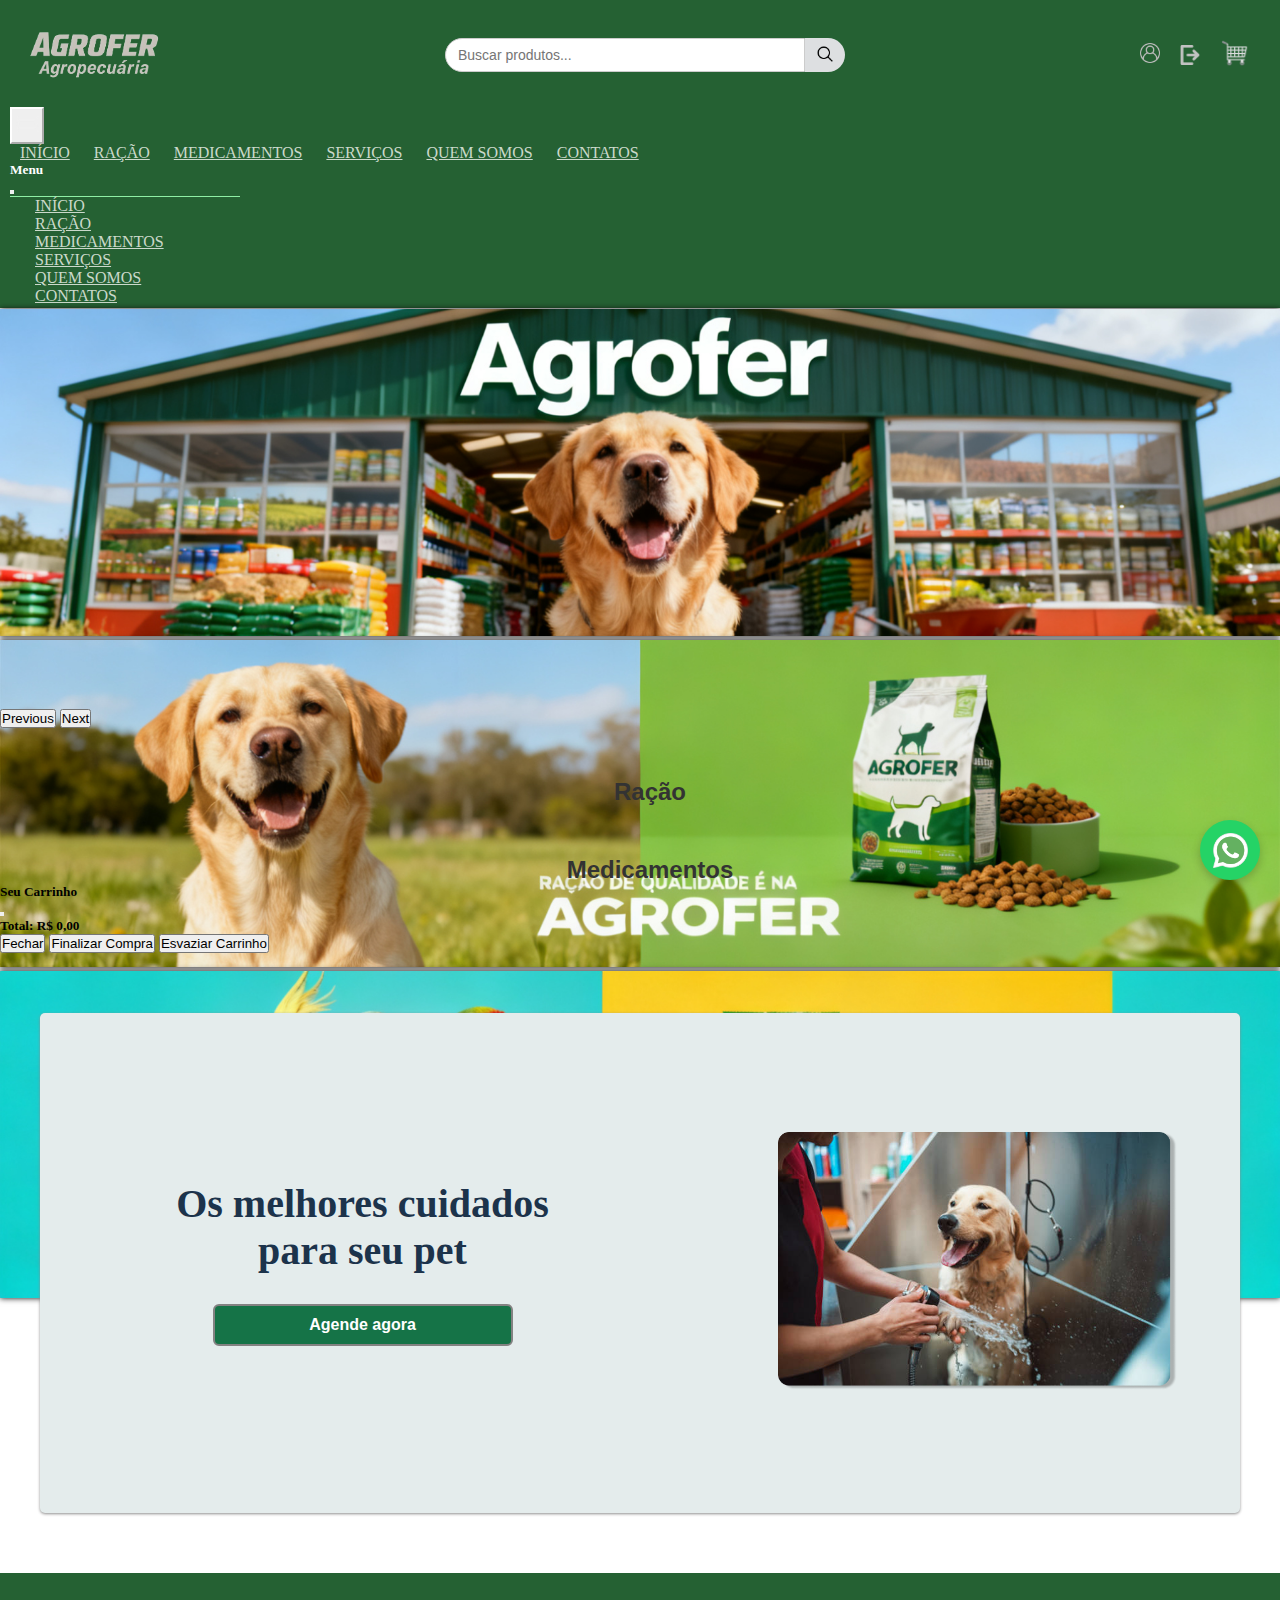
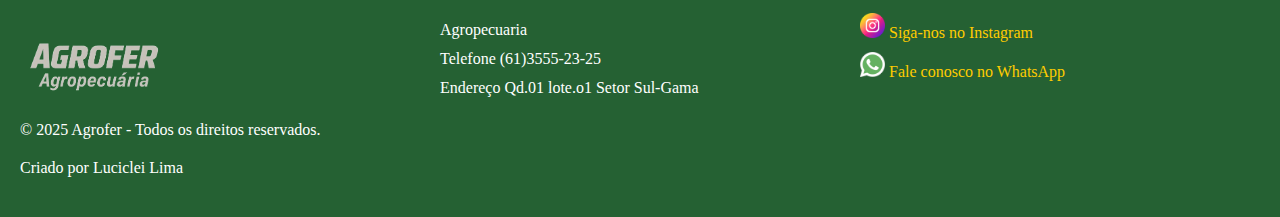
<file: index.html>
<!DOCTYPE html>
<html lang="pt-br">

<head>
  <meta charset="UTF-8"> <!-- Define o padrão de caracteres para suportar acentuação -->
  <meta name="viewport" content="width=device-width, initial-scale=1.0"> <!-- Responsividade em dispositivos móveis -->
  
  <!-- Arquivo CSS próprio -->
  <link rel="stylesheet" href="stylo.css">

  <!-- Bootstrap CSS -->
  <link href="https://cdn.jsdelivr.net/npm/bootstrap@5.3.8/dist/css/bootstrap.min.css" rel="stylesheet"
    integrity="sha384-sRIl4kxILFvY47J16cr9ZwB07vP4J8+LH7qKQnuqkuIAvNWLzeN8tE5YBujZqJLB" crossorigin="anonymous">

  <title>Agrofer</title>
</head>

<body>
  <!-- ===================== CABEÇALHO ===================== -->
  <header>
    <div class="container-header">

      <!-- LOGO -->
      <div class="logo">
        <img src="logo-agropecuaria-removebg-preview.png" alt="logo-agrofer">
      </div>

      <!-- CAMPO DE PESQUISA -->
      <div class="campo-pesquisa">
        <form id="form-pesquisa">
          <input type="search" id="busca" placeholder="Buscar produtos...">
          <button type="submit"><img src="lupa.png" width="20" alt="lupa"></button>
        </form>
        <ul id="resultados"></ul> <!-- Resultados da busca -->
      </div>

      <!-- LOGIN / SAIR -->
        <div class="login-sair"> 
          
        <a class="login" href="login.html"> 
        <img src="icons-entrar.png" alt="" class="nav-link" style="width: 20px;">
         
        </a>
        <a class="nav-link disabled" aria-disabled="true"></a>
        <img src="icons-sair.png" alt="" id="logoutBtn" class="nav-link"style="width: 20px;" height="20px">
        <a class="nav-link disabled " aria-disabled="true"></a>
    

      <!-- CARRINHO -->
      <div class="carrinho position-relative" style="cursor:pointer;" onclick="mostrarCarrinho()">
        <img src="carrinho-de-compras.png" alt="carrinho">
        <span 
          id="contador-carrinho" 
          class="position-absolute top-0 start-100 translate-middle badge rounded-pill bg-danger"
          style="display:none;">
          0
        </span>
          </div>
      </div>
       </div>
     

    </div>
    
    <!-- ===================== MENU DE NAVEGAÇÃO ===================== -->
    <!-- ===================== MENU DE NAVEGAÇÃO ===================== -->
<nav class="navbar navbar-expand-lg" style="background-color: #256133;">
  <div class="container">

    <!-- Botão hamburguer -->
    <button class="navbar-toggler border-light" type="button"
      data-bs-toggle="offcanvas"
      data-bs-target="#menuLateral"
      aria-controls="menuLateral"
      aria-label="Abrir menu">
      <span>
        <img src="cardapio.png" style="width: 30px;" alt="icon-nav">
      </span>
    </button>

    <!-- Menu visível em telas grandes -->
    <div class="collapse navbar-collapse justify-content-center d-none d-lg-flex">
      <div class="navbar-nav">
        <a class="nav-link active text-white" href="index.html">INÍCIO</a>
        <a class="nav-link text-white" href="racao.html">RAÇÃO</a>
        <a class="nav-link text-white" href="medicamentos.html">MEDICAMENTOS</a>
        <a class="nav-link text-white" href="servico.html">SERVIÇOS</a>
        <a class="nav-link text-white" href="quem-somos.html">QUEM SOMOS</a>
        <a class="nav-link text-white" href="contatos.html">CONTATOS</a>
      </div>
    </div>

  </div>
</nav>

<!-- ===================== MENU LATERAL (OFFCANVAS) ===================== -->
<div class="offcanvas offcanvas-start text-white" tabindex="-1" id="menuLateral"
     aria-labelledby="menuLateralLabel" style="background-color: #256133; width: 230px;">
  <div class="offcanvas-header border-bottom border-light">
    <h5 class="offcanvas-title fw-bold" id="menuLateralLabel">Menu</h5>
    <button type="button" class="btn-close btn-close-white" data-bs-dismiss="offcanvas" aria-label="Fechar"></button>
  </div>
  <div class="offcanvas-body">
    <ul class="navbar-nav">
      <li><a class="nav-link text-white" href="index.html">INÍCIO</a></li>
      <li><a class="nav-link text-white" href="racao.html">RAÇÃO</a></li>
      <li><a class="nav-link text-white" href="medicamentos.html">MEDICAMENTOS</a></li>
      <li><a class="nav-link text-white" href="servico.html">SERVIÇOS</a></li>
      <li><a class="nav-link text-white" href="quem-somos.html">QUEM SOMOS</a></li>
      <li><a class="nav-link text-white" href="contatos.html">CONTATOS</a></li>
    </ul>
  </div>
</div>

  </header>

  <!-- ===================== BOTÃO WHATSAPP ===================== -->
  <section class="whatsapp">
    <a href="https://wa.me/61993197250" 
       class="whatsapp-float" 
       target="_blank" 
       aria-label="Fale conosco no WhatsApp">
      <img src="whatsapp.png" alt="WhatsApp">
    </a>
  </section>

  <!-- ===================== CARROSSEL DE IMAGENS ===================== -->
  <section class="carrossel">
    <div id="carouselExampleRide" class="carousel slide" data-bs-ride="true">
      <div class="carousel-inner">
        <div class="carousel-item active">
          <img src="Cachorro Agrofer Propaganda 1800x460.png" class="d-block w-100 " alt="...">
        </div>
        <div class="carousel-item">
          <img src="Cachorro e Ração Agrofer 1800x460.png" class="d-block w-100" alt="...">
        </div>
        <div class="carousel-item">
          <img src="Pássaros e Ração Agrofer 1800x460.png" class="d-block w-100" alt="...">
        </div>
      </div>

      <!-- Botões de navegação do carrossel -->
      <button class="carousel-control-prev" type="button" data-bs-target="#carouselExampleRide" data-bs-slide="prev">
        <span class="carousel-control-prev-icon" aria-hidden="true"></span>
        <span class="visually-hidden">Previous</span>
      </button>

      <button class="carousel-control-next" type="button" data-bs-target="#carouselExampleRide" data-bs-slide="next">
        <span class="carousel-control-next-icon" aria-hidden="true"></span>
        <span class="visually-hidden">Next</span>
      </button>
    </div>
  </section>

  <!-- ===================== PRODUTOS (RAÇÕES) ===================== -->
  <section class="produtos">
    <h2 class="produtos">Ração</h2>
    <div class="container my-5">
      <div id="produtos-container" class="row row-cols-1 row-cols-md-3 g-4">
        <!-- Medicamentos vão aparecer aqui -->
      </div>
    </div>
  </section>

  <!-- ===================== PRODUTOS (MEDICAMENTOS) ===================== -->
  <section class="produtos">
    <h2 class="produtos">Medicamentos</h2>
    <div class="container my-5">
      <div id="medicamentos-container" class="row row-cols-1 row-cols-md-3 g-4">
        <!-- Medicamentos vão aparecer aqui -->
      </div>
    </div>
  </section>
 
  <!-- ===================== MODAL DO CARRINHO ===================== -->
  <div class="modal fade" id="carrinhoModal" tabindex="-1" aria-labelledby="carrinhoModalLabel" aria-hidden="true">
    <div class="modal-dialog">
      <div class="modal-content">
        <div class="modal-header">
          <h5 class="modal-title" id="carrinhoModalLabel">Seu Carrinho</h5>
          <button type="button" class="btn-close" data-bs-dismiss="modal" aria-label="Close"></button>
        </div>
        <div class="modal-body">
          <ul id="lista-carrinho" class="list-group"></ul>
          <h5 class="mt-3">Total: <span id="total-carrinho">R$ 0,00</span></h5>
        </div>
        <div class="modal-footer">
          <button type="button" class="btn btn-secondary" data-bs-dismiss="modal">Fechar</button>
          <button type="button" class="btn btn-primary">Finalizar Compra</button>
          
          <button type="button" class="btn btn-outline-danger" id="limpar-carrinho">Esvaziar Carrinho</button>

        </div>
      </div>
    </div>
  </div>

  <!-- ===================== BANHO E TOSA (CALENDLY) ===================== -->
  <section class="banho-tosa">
    <div class="agendamentos-tosa">
      <div class="h2-botao-agenda">
        <h2>Os melhores cuidados <br>para seu pet</h2>
        <button id="agendar">Agende agora</button>

        <!-- Estilo e Script do Calendly -->
        <link href="https://assets.calendly.com/assets/external/widget.css" rel="stylesheet">
        <script src="https://assets.calendly.com/assets/external/widget.js" type="text/javascript" async></script>

        <!-- Lógica do agendamento -->
        <script>
          document.getElementById("agendar").addEventListener("click", function() {
            Calendly.initPopupWidget({
              url: 'https://calendly.com/agrofer/30min'
            });
            return false; // evita comportamento padrão
          });
        </script>
      </div>
      <div class="imagem-agenda">
        <img src="banho-tosa.png" alt="">
      </div>
    </div>
  </section>

  <!-- ===================== RODAPÉ ===================== -->
  <footer class="footer">
    <div class="logo-footer">
      <img src="logo-agropecuaria-removebg-preview.png" alt="logo-footer">
      <p>&copy; 2025 Agrofer - Todos os direitos reservados.</p>
    </div>

    <div class="descricao-footer">
      <p>Agropecuaria</p>
      <p>Telefone (61)3555-23-25</p>
      <p>Endereço Qd.01 lote.o1 Setor Sul-Gama</p>
    </div>

    <div class="sociais-footer">
      <a href="https://www.instagram.com/seuusuario/" target="_blank">
        <img src="instagram.png" alt="instagram" style="width: 25px;"> Siga-nos no Instagram
      </a>
      <a href="https://wa.me/61992311257" target="_blank">
        <img src="whatsapp.png" style="width: 25px;"> Fale conosco no WhatsApp
      </a>
    </div>


    <div class="assinatura">
  <p>Criado por Luciclei Lima</p>
</div>
  </footer>

  <!-- ===================== SCRIPTS ===================== -->
  <script src="modal.js"></script> <!-- Lógica do modal -->
  <script type="module" src="script.js"></script> <!-- Scripts gerais -->
  <script src="https://cdn.jsdelivr.net/npm/bootstrap@5.3.8/dist/js/bootstrap.bundle.min.js"
    integrity="sha384-FKyoEForCGlyvwx9Hj09JcYn3nv7wiPVlz7YYwJrWVcXK/BmnVDxM+D2scQbITxI"
    crossorigin="anonymous"></script>
</body>

</html>
</file>
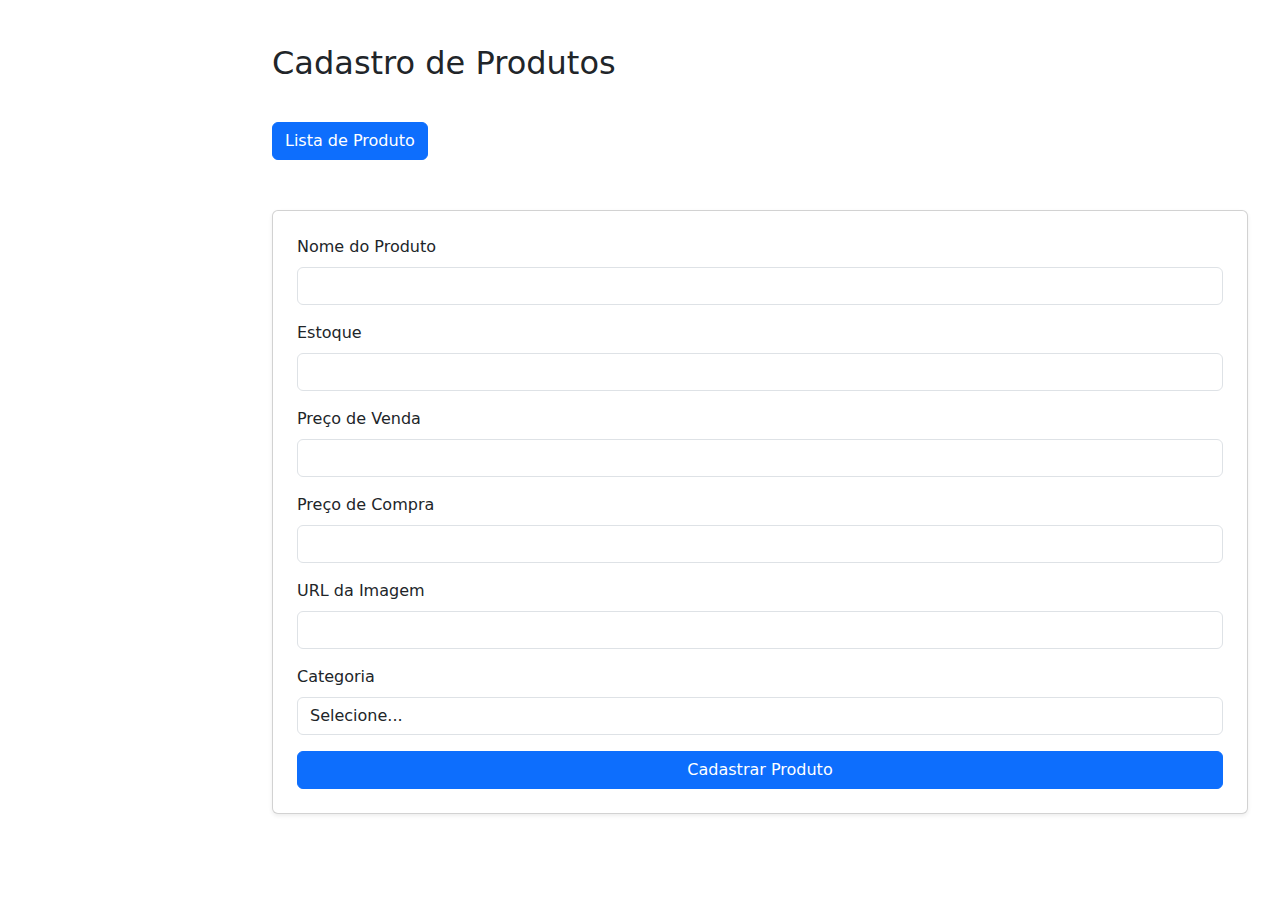
<file: admin.html>
<!DOCTYPE html>
<html lang="pt-br">
<head>
  <meta charset="UTF-8">
  <meta name="viewport" content="width=device-width, initial-scale=1.0">
  <title>Admin - Cadastro de Produtos</title>
  <link href="https://cdn.jsdelivr.net/npm/bootstrap@5.3.3/dist/css/bootstrap.min.css" rel="stylesheet">

  <style>
  /* Estilo do menu lateral - fundo branco */
  .sidebar {
    width: 220px;
    height: 100vh;
    background: #ffffff;
    color: #000;
    position: fixed;
    top: 0;
    left: 0;
    padding-top: 40px;
  }

  .sidebar a {
    display: block;
    padding: 12px 20px;
    background: #02b7ff;    /* cor suave */
    color: #000;            /* texto preto */
    text-decoration: none;
    font-size: 16px;
    font-weight: 0.9;
    margin: 8px 12px;
    border-radius: 6px;     /* bordas arredondadas */
    border: 1px solid rgb(190, 185, 185);
  }

  .sidebar a:hover {
    background: #096df9;    /* tom um pouco mais escuro */
  }

  .content {
    margin-left: 240px;
    padding: 20px;
  }
</style>

</head>
<body>
     

  <!-- CONTEÚDO PRINCIPAL -->
  <div class="content">
    <div class="container py-4">
      <h2 class="mb-4">Cadastro de Produtos</h2>
<a href="lista_produtos.html" class="btn btn-primary mt-3" style="margin-bottom: 50px;">Lista de Produto</a>
  
      <form id="form-produto" class="card p-4 shadow-sm bg-white">
        <div id="mensagem"></div>

        <div class="mb-3">
          <label for="nome" class="form-label">Nome do Produto</label>
          <input type="text" id="nome" class="form-control" required>
        </div>

        <div class="mb-3">
          <label for="estoque" class="form-label">Estoque</label>
          <input type="number" id="estoque" class="form-control" required min="0">
        </div>

        <div class="mb-3">
          <label for="preco_venda" class="form-label">Preço de Venda</label>
          <input type="number" step="0.01" id="preco_venda" class="form-control" required>
        </div>

        <div class="mb-3">
          <label for="preco_compra" class="form-label">Preço de Compra</label>
          <input type="number" step="0.01" id="preco_compra" class="form-control" required>
        </div>

        <div class="mb-3">
          <label for="imagem_produto" class="form-label">URL da Imagem</label>
          <input type="url" id="imagem_produto" class="form-control" required>
        </div>

        <div class="mb-3">
          <label for="categoria" class="form-label">Categoria</label>
          <select id="categoria" class="form-control" required>
            <option value="">Selecione...</option>
            <option value="Medicamento">Medicamento</option>
            <option value="Produto">Produto</option>
          </select>
        </div>

        <button type="submit" id="btn-cadastrar" class="btn btn-primary w-100">Cadastrar Produto</button>
        <button type="button" id="btn-atualizar" class="btn btn-success w-100 mt-2" style="display:none">Atualizar Produto</button>
      </form>
    </div>
  </div>

  
  <script type="module">
    import { createClient } from "https://esm.sh/@supabase/supabase-js@2";

    const SUPABASE_URL = "https://zrstjjhjnaaddlaljnwl.supabase.co";
    const SUPABASE_ANON_KEY = "eyJhbGciOiJIUzI1NiIsInR5cCI6IkpXVCJ9.eyJpc3MiOiJzdXBhYmFzZSIsInJlZiI6Inpyc3RqamhqbmFhZGRsYWxqbndsIiwicm9sZSI6ImFub24iLCJpYXQiOjE3NTg0ODA1NjEsImV4cCI6MjA3NDA1NjU2MX0.12RypSVOBajdNo5ShrcU1cikIEpJMZdIZIoCjo1HVjc";
    const supabase = createClient(SUPABASE_URL, SUPABASE_ANON_KEY);

    const form = document.getElementById("form-produto");
    const mensagem = document.getElementById("mensagem");
    const submitBtn = document.getElementById("btn-cadastrar");
    const btnAtualizar = document.getElementById("btn-atualizar");

    let editingId = null;

    function getQueryParam(name) {
      return new URLSearchParams(window.location.search).get(name);
    }

    async function loadProductForEdit() {
      const idParam = getQueryParam("id");
      if (!idParam) return;

      editingId = Number(idParam);
      if (Number.isNaN(editingId)) return;

      const { data, error } = await supabase
        .from("produtos")
        .select("*")
        .eq("codigo", editingId)
        .maybeSingle();

      if (error) {
        mensagem.innerHTML = `<div class="alert alert-danger">Erro ao carregar produto: ${error.message}</div>`;
        return;
      }
      if (!data) {
        mensagem.innerHTML = `<div class="alert alert-warning">Produto não encontrado.</div>`;
        return;
      }

      document.getElementById("nome").value = data.nome ?? "";
      document.getElementById("estoque").value = data.estoque ?? 0;
      document.getElementById("preco_venda").value = data.preco_venda ?? "";
      document.getElementById("preco_compra").value = data.preco_compra ?? "";
      document.getElementById("imagem_produto").value = data.imagem_produto ?? "";
      document.getElementById("categoria").value = data.categoria ?? "";

      btnAtualizar.style.display = "block";
      submitBtn.style.display = "none";
    }

    async function atualizarProduto() {
      if (!editingId) return;

      const produto = {
        nome: document.getElementById("nome").value,
        estoque: parseInt(document.getElementById("estoque").value) || 0,
        preco_venda: parseFloat(document.getElementById("preco_venda").value) || 0,
        preco_compra: parseFloat(document.getElementById("preco_compra").value) || 0,
        imagem_produto: document.getElementById("imagem_produto").value,
        categoria: document.getElementById("categoria").value
      };

      const { error } = await supabase
        .from("produtos")
        .update(produto)
        .eq("codigo", editingId);

      if (error) {
        mensagem.innerHTML = `<div class="alert alert-danger">Erro ao atualizar: ${error.message}</div>`;
      } else {
        mensagem.innerHTML = `<div class="alert alert-success">Produto atualizado com sucesso!</div>`;
        setTimeout(() => window.location.href = "lista_produtos.html", 800);
      }
    }

    form.addEventListener("submit", async (e) => {
      e.preventDefault();

      const produto = {
        nome: document.getElementById("nome").value,
        estoque: parseInt(document.getElementById("estoque").value) || 0,
        preco_venda: parseFloat(document.getElementById("preco_venda").value) || 0,
        preco_compra: parseFloat(document.getElementById("preco_compra").value) || 0,
        imagem_produto: document.getElementById("imagem_produto").value,
        categoria: document.getElementById("categoria").value
      };

      const { data, error } = await supabase
        .from("produtos")
        .insert([produto]);

      if (error) {
        mensagem.innerHTML = `<div class="alert alert-danger">Erro: ${error.message}</div>`;
      } else {
        mensagem.innerHTML = `<div class="alert alert-success">Produto cadastrado com sucesso!</div>`;
        form.reset();
      }
    });

    btnAtualizar.addEventListener("click", () => atualizarProduto());

    loadProductForEdit();
  </script>

  <script src="https://cdn.jsdelivr.net/npm/bootstrap@5.3.3/dist/js/bootstrap.bundle.min.js"></script>
</body>
</html>
</file>
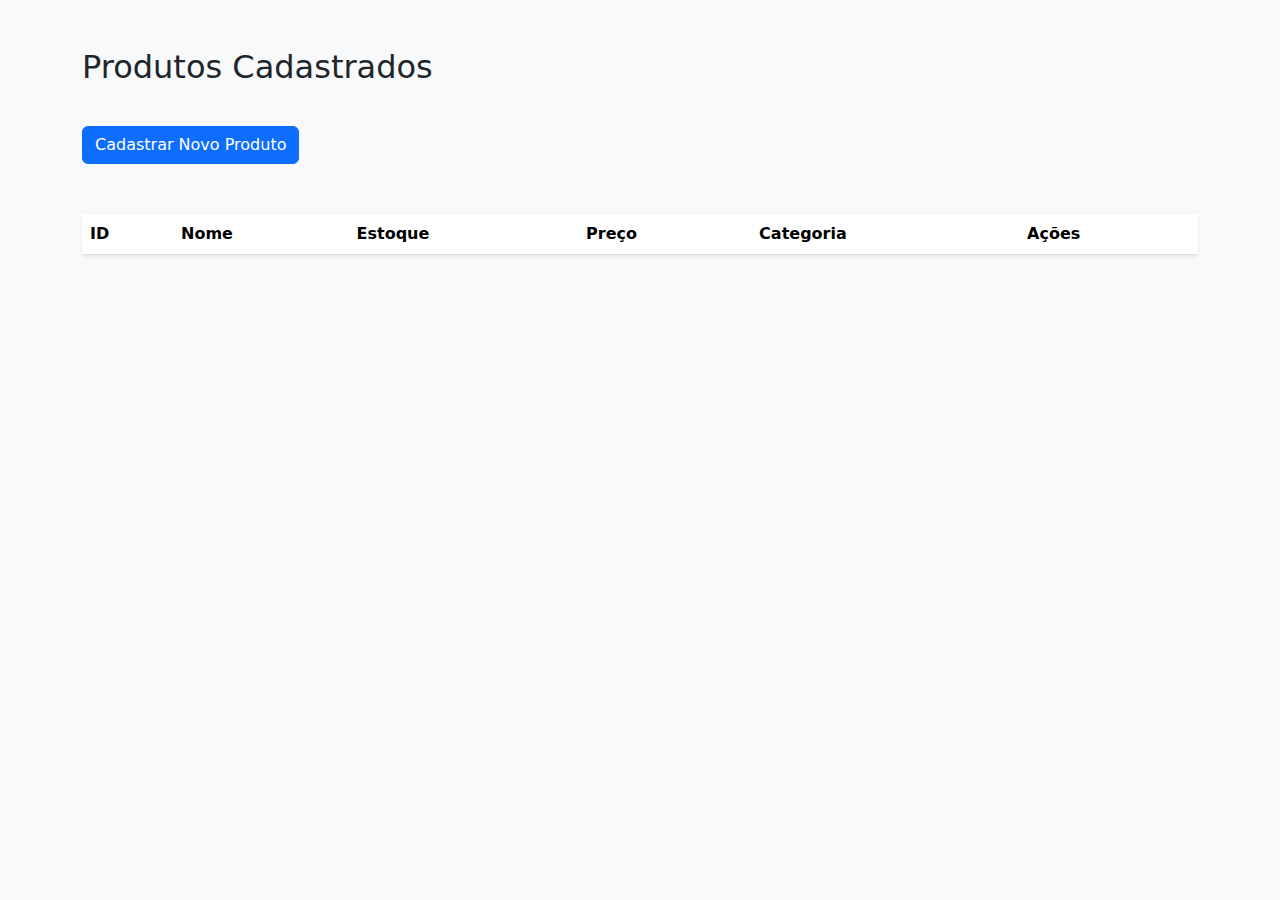
<file: lista_produtos.html>
<!DOCTYPE html>
<html lang="pt-br">
<head>
  <meta charset="UTF-8">
  <meta name="viewport" content="width=device-width, initial-scale=1.0">
  <title>Admin - Lista de Produtos</title>
  <link href="https://cdn.jsdelivr.net/npm/bootstrap@5.3.3/dist/css/bootstrap.min.css" rel="stylesheet">

  
</head>
<body class="bg-light">

  <div class="container py-5">
    <h2 class="mb-4">Produtos Cadastrados</h2>
<a href="admin.html" class="btn btn-primary mt-3" style="margin-bottom: 50px;">Cadastrar Novo Produto</a>

    <table class="table table-striped shadow-sm bg-white">
      <thead>
        <tr>
          <th>ID</th>
          <th>Nome</th>
          <th>Estoque</th>
          <th>Preço</th>
          <th>Categoria</th>
          <th>Ações</th>
        </tr>
      </thead>
      <tbody id="tabela-produtos"></tbody>
    </table>

   


  <script type="module">
    import { createClient } from "https://esm.sh/@supabase/supabase-js@2";

    const SUPABASE_URL = "https://zrstjjhjnaaddlaljnwl.supabase.co";
    const SUPABASE_ANON_KEY = "eyJhbGciOiJIUzI1NiIsInR5cCI6IkpXVCJ9.eyJpc3MiOiJzdXBhYmFzZSIsInJlZiI6Inpyc3RqamhqbmFhZGRsYWxqbndsIiwicm9sZSI6ImFub24iLCJpYXQiOjE3NTg0ODA1NjEsImV4cCI6MjA3NDA1NjU2MX0.12RypSVOBajdNo5ShrcU1cikIEpJMZdIZIoCjo1HVjc";
    const supabase = createClient(SUPABASE_URL, SUPABASE_ANON_KEY);

    const tabela = document.getElementById("tabela-produtos");

    // Carrega produtos
    async function carregarProdutos() {
      const { data, error } = await supabase.from("produtos").select("*");

      if (error) {
        alert("Erro ao carregar produtos: " + error.message);
        return;
      }

      tabela.innerHTML = "";

      data.forEach((produto) => {
        tabela.innerHTML += `
          <tr>
            <td>${produto.codigo}</td>
            <td>${produto.nome}</td>
            <td>${produto.estoque}</td>
            <td>R$ ${produto.preco_venda.toFixed(2)}</td>
            <td>${produto.categoria}</td>
            <td>
              <a href="admin.html?id=${produto.codigo}" class="btn btn-warning btn-sm">Editar</a>
              <button class="btn btn-danger btn-sm" onclick="excluirProduto(${produto.codigo})">Excluir</button>
            </td>
          </tr>
        `;
      });
    }

    window.excluirProduto = async function(codigo) {
      if (!confirm("Deseja realmente excluir?")) return;

      const { error } = await supabase.from("produtos").delete().eq("codigo", codigo);

      if (error) {
        alert("Erro ao excluir: " + error.message);
      } else {
        alert("Produto excluído!");
        carregarProdutos();
      }
    };

    carregarProdutos();
  </script>

</body>
</html>
</file>
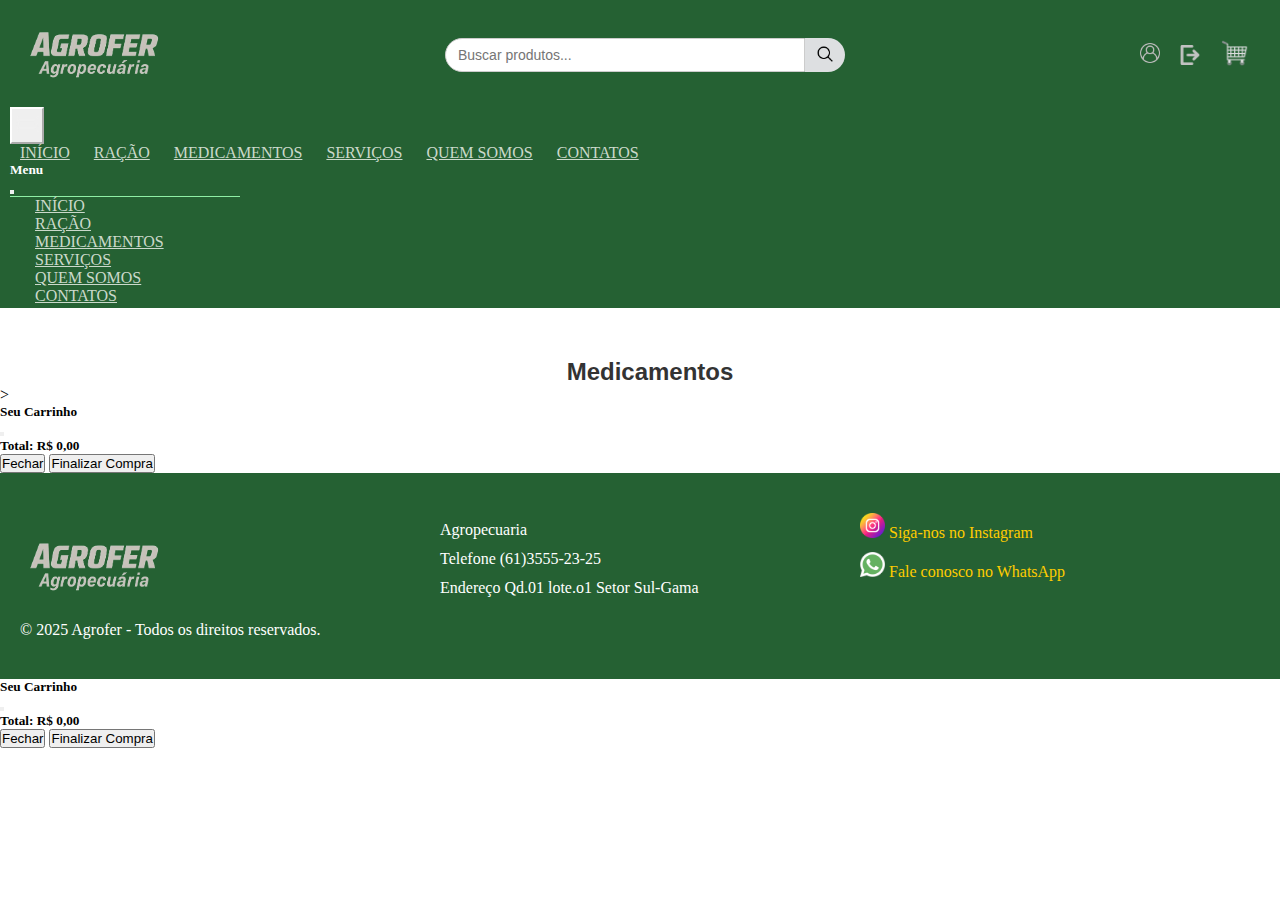
<file: medicamentos.html>
<!DOCTYPE html>
<html lang="pt-br">

<head>
  <meta charset="UTF-8">
  <meta name="viewport" content="width=device-width, initial-scale=1.0">
  <link rel="stylesheet" href="stylo.css">
  <link href="https://cdn.jsdelivr.net/npm/bootstrap@5.3.8/dist/css/bootstrap.min.css" rel="stylesheet"
    integrity="sha384-sRIl4kxILFvY47J16cr9ZwB07vP4J8+LH7qKQnuqkuIAvNWLzeN8tE5YBujZqJLB" crossorigin="anonymous">

  <title>Agrofer</title>
</head>

<body>
  <header>
    <div class="container-header">

      <!-- LOGO -->
      <div class="logo">
        <img src="logo-agropecuaria-removebg-preview.png" alt="logo-agrofer">
      </div>

      <!-- CAMPO DE PESQUISA -->
      <div class="campo-pesquisa">
        <form id="form-pesquisa">
          <input type="search" id="busca" placeholder="Buscar produtos...">
          <button type="submit"><img src="lupa.png" width="20" alt="lupa"></button>
        </form>
        <ul id="resultados"></ul> <!-- Resultados da busca -->
      </div>

      <!-- LOGIN / SAIR -->
        <div class="login-sair"> 
          
        <a class="login" href="login.html"> 
        <img src="icons-entrar.png" alt="" class="nav-link" style="width: 20px;">
         
        </a>
        <a class="nav-link disabled" aria-disabled="true"></a>
        <img src="icons-sair.png" alt="" id="logoutBtn" class="nav-link"style="width: 20px;" height="20px">
        <a class="nav-link disabled " aria-disabled="true"></a>
    

      <!-- CARRINHO -->
      <div class="carrinho position-relative" style="cursor:pointer;" onclick="mostrarCarrinho()">
        <img src="carrinho-de-compras.png" alt="carrinho">
        <span 
          id="contador-carrinho" 
          class="position-absolute top-0 start-100 translate-middle badge rounded-pill bg-danger"
          style="display:none;">
          0
        </span>
          </div>
      </div>
       </div>
     

    </div>
    
    <!-- ===================== MENU DE NAVEGAÇÃO ===================== -->
    <!-- ===================== MENU DE NAVEGAÇÃO ===================== -->
<nav class="navbar navbar-expand-lg" style="background-color: #256133;">
  <div class="container">

    <!-- Botão hamburguer -->
    <button class="navbar-toggler border-light" type="button"
      data-bs-toggle="offcanvas"
      data-bs-target="#menuLateral"
      aria-controls="menuLateral"
      aria-label="Abrir menu">
      <span>
        <img src="cardapio.png" style="width: 30px;" alt="icon-nav">
      </span>
    </button>

    <!-- Menu visível em telas grandes -->
    <div class="collapse navbar-collapse justify-content-center d-none d-lg-flex">
      <div class="navbar-nav">
        <a class="nav-link active text-white" href="index.html">INÍCIO</a>
        <a class="nav-link text-white" href="racao.html">RAÇÃO</a>
        <a class="nav-link text-white" href="medicamentos.html">MEDICAMENTOS</a>
        <a class="nav-link text-white" href="servico.html">SERVIÇOS</a>
        <a class="nav-link text-white" href="quem-somos.html">QUEM SOMOS</a>
        <a class="nav-link text-white" href="contatos.html">CONTATOS</a>
      </div>
    </div>

  </div>
</nav>

<!-- ===================== MENU LATERAL (OFFCANVAS) ===================== -->
<div class="offcanvas offcanvas-start text-white" tabindex="-1" id="menuLateral"
     aria-labelledby="menuLateralLabel" style="background-color: #256133; width: 230px;">
  <div class="offcanvas-header border-bottom border-light">
    <h5 class="offcanvas-title fw-bold" id="menuLateralLabel">Menu</h5>
    <button type="button" class="btn-close btn-close-white" data-bs-dismiss="offcanvas" aria-label="Fechar"></button>
  </div>
  <div class="offcanvas-body">
    <ul class="navbar-nav">
      <li><a class="nav-link text-white" href="index.html">INÍCIO</a></li>
      <li><a class="nav-link text-white" href="racao.html">RAÇÃO</a></li>
      <li><a class="nav-link text-white" href="medicamentos.html">MEDICAMENTOS</a></li>
      <li><a class="nav-link text-white" href="servico.html">SERVIÇOS</a></li>
      <li><a class="nav-link text-white" href="quem-somos.html">QUEM SOMOS</a></li>
      <li><a class="nav-link text-white" href="contatos.html">CONTATOS</a></li>
    </ul>
  </div>
</div>

  </header>

 
<!--CARDS DE MEDICAMENTOS -->

<!--CARDS DE MEDICAMENTOS -->

<section class="produtos">
  <h2 class="produtos">Medicamentos </h2>
  <div class="container my-5">
    <div id="medicamentos-container" class="row row-cols-1 row-cols-md-3 g-4"></div>>
      <!-- Medicamentos vão aparecer aqui -->
    </div>
  </div>
</section>

<div class="modal fade" id="carrinhoModal" tabindex="-1" aria-labelledby="carrinhoModalLabel" aria-hidden="true">
  <div class="modal-dialog">
    <div class="modal-content">
      <div class="modal-header">
        <h5 class="modal-title" id="carrinhoModalLabel">Seu Carrinho</h5>
        <button type="button" class="btn-close" data-bs-dismiss="modal" aria-label="Close"></button>
      </div>
      <div class="modal-body">
        <ul id="lista-carrinho" class="list-group">
          </ul>
        <h5 class="mt-3">Total: <span id="total-carrinho">R$ 0,00</span></h5>
      </div>
      <div class="modal-footer">
        <button type="button" class="btn btn-secondary" data-bs-dismiss="modal">Fechar</button>
        <button type="button" class="btn btn-primary">Finalizar Compra</button>
      </div>
    </div>
  </div>
</div>



<footer class="footer">
  <div class="logo-footer">
    <img src="logo-agropecuaria-removebg-preview.png" alt="logo-footer">
      <p>&copy; 2025 Agrofer - Todos os direitos reservados.</p>
  </div>
  <div class="descricao-footer">
    <p>Agropecuaria</p>
    <p>Telefone (61)3555-23-25</p>
    <p>Endereço Qd.01 lote.o1 Setor Sul-Gama</p>
    <p></p>
    <p></p>
  </div>
   <div class="sociais-footer">
   <a href="https://www.instagram.com/seuusuario/" target="_blank">
 <img src="instagram.png" alt="instagram" style="width: 25px;"> Siga-nos no Instagram
</a>
<a href="https://wa.me/61992311257" target="_blank">
 <img src="whatsapp.png" style="width: 25px;"> Fale conosco no WhatsApp
</a>
  </div>

</footer>
<!-- =================== MODAL DO CARRINHO =================== -->
<div class="modal fade" id="carrinhoModal" tabindex="-1" aria-labelledby="carrinhoModalLabel" aria-hidden="true">
  <div class="modal-dialog">
    <div class="modal-content">
      <div class="modal-header">
        <h5 class="modal-title" id="carrinhoModalLabel">Seu Carrinho</h5>
        <button type="button" class="btn-close" data-bs-dismiss="modal" aria-label="Fechar"></button>
      </div>
      <div class="modal-body">
        <ul id="lista-carrinho" class="list-group"></ul>
        <h5 class="mt-3">Total: <span id="total-carrinho">R$ 0,00</span></h5>
      </div>
      <div class="modal-footer">
        <button type="button" class="btn btn-secondary" data-bs-dismiss="modal">Fechar</button>
        <button type="button" class="btn btn-primary">Finalizar Compra</button>
      </div>
    </div>
  </div>
</div>

<script src="modal.js"></script>
<script type="module" src="script.js"></script>
  <script src="https://cdn.jsdelivr.net/npm/bootstrap@5.3.8/dist/js/bootstrap.bundle.min.js"
    integrity="sha384-FKyoEForCGlyvwx9Hj09JcYn3nv7wiPVlz7YYwJrWVcXK/BmnVDxM+D2scQbITxI"
    crossorigin="anonymous"></script>
</body>

</html>
</file>
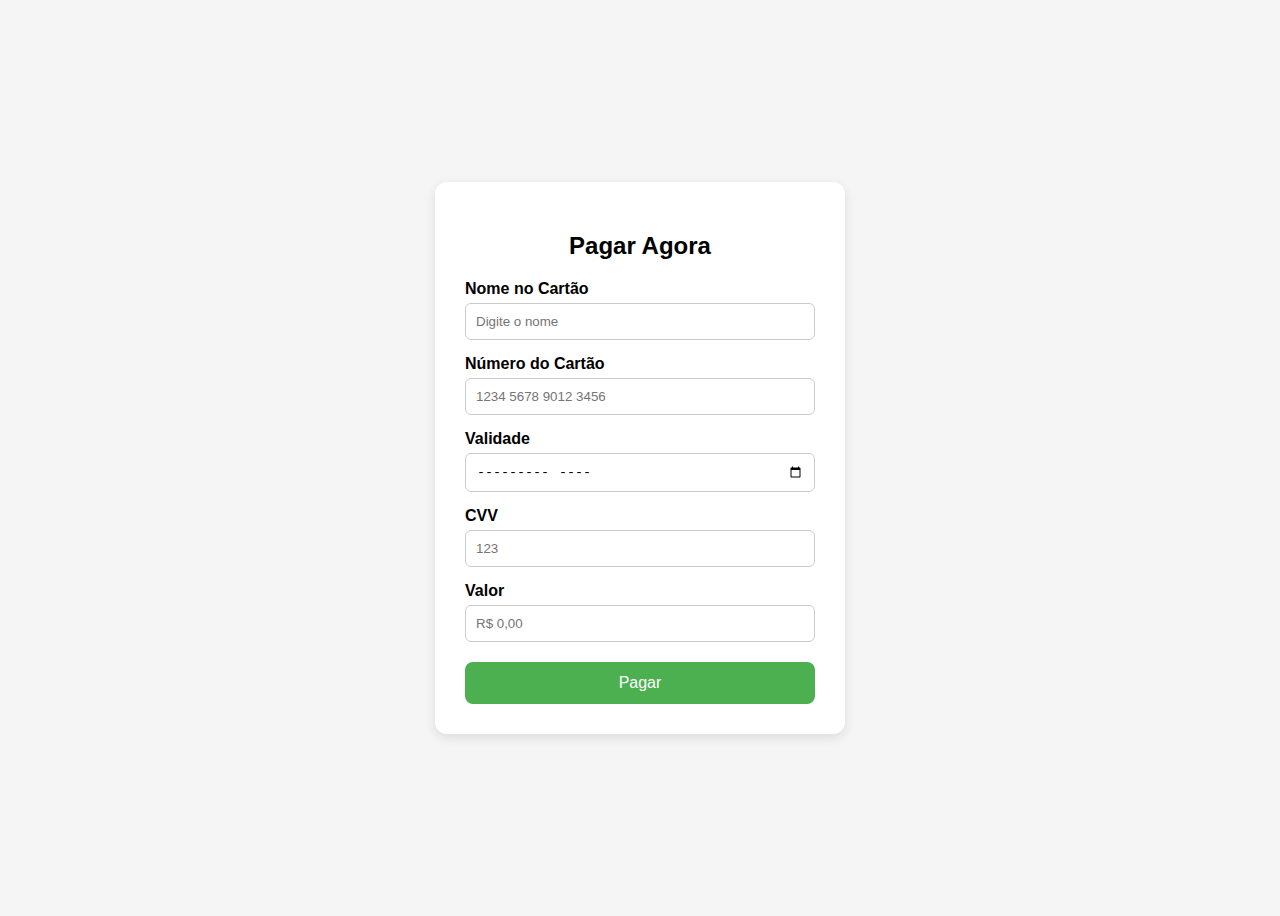
<file: pagamentos.html>
<!DOCTYPE html>
<html lang="pt-BR">
<head>
    <meta charset="UTF-8">
    <meta name="viewport" content="width=device-width, initial-scale=1.0">
    <title>Página de Pagamento</title>
    <link rel="stylesheet" href="pagamentos.css">
</head>
<body>
    <div class="payment-container">
        <h2>Pagar Agora</h2>
        <form id="paymentForm">
            <label for="name">Nome no Cartão</label>
            <input type="text" id="name" placeholder="Digite o nome" required>

            <label for="cardNumber">Número do Cartão</label>
            <input type="text" id="cardNumber" placeholder="1234 5678 9012 3456" required>

            <label for="expiry">Validade</label>
            <input type="month" id="expiry" required>

            <label for="cvv">CVV</label>
            <input type="password" id="cvv" placeholder="123" required>

            <label for="amount">Valor</label>
            <input type="number" id="amount" placeholder="R$ 0,00" required>

            <button type="submit">Pagar</button>
        </form>
    </div>

    <script>
        const form = document.getElementById('paymentForm');
        form.addEventListener('submit', function(e) {
            e.preventDefault();
            alert('Pagamento processado com sucesso! (Simulação)');
        });
    </script>
</body>
</html>
</file>
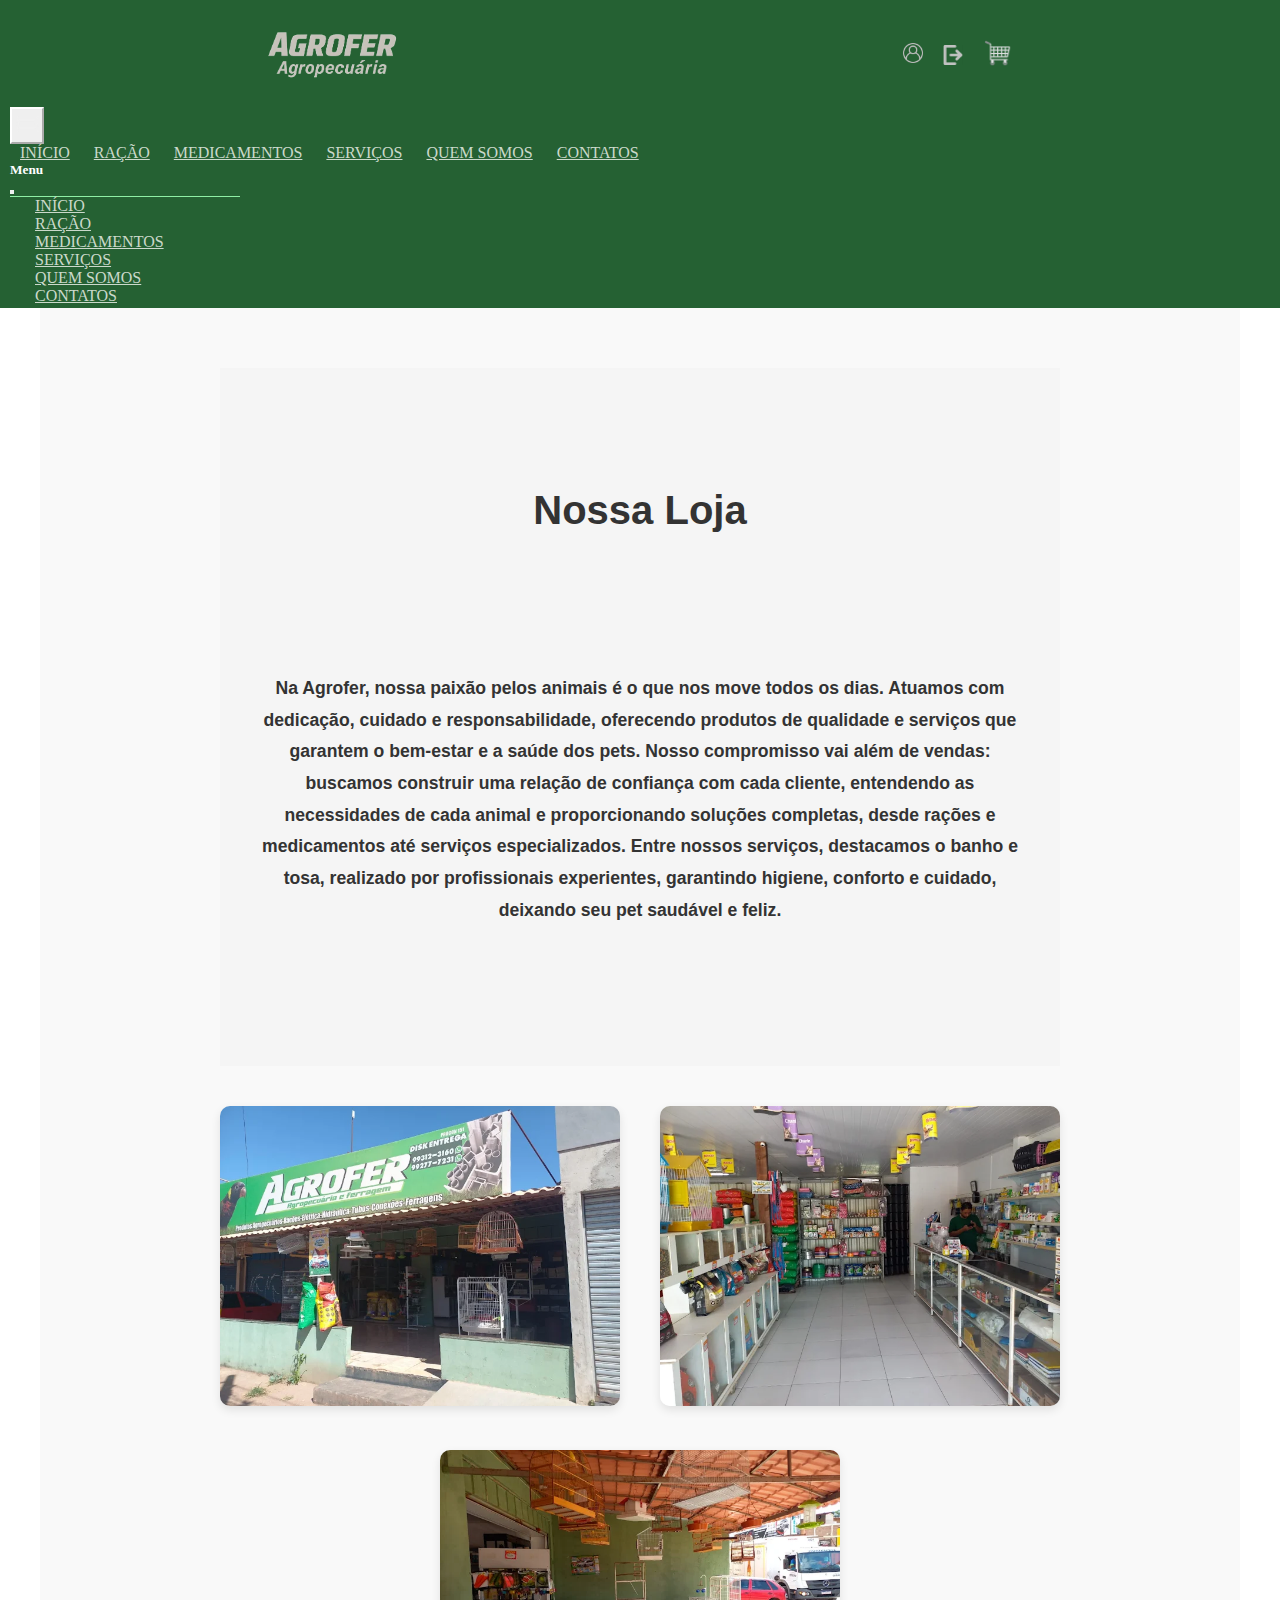
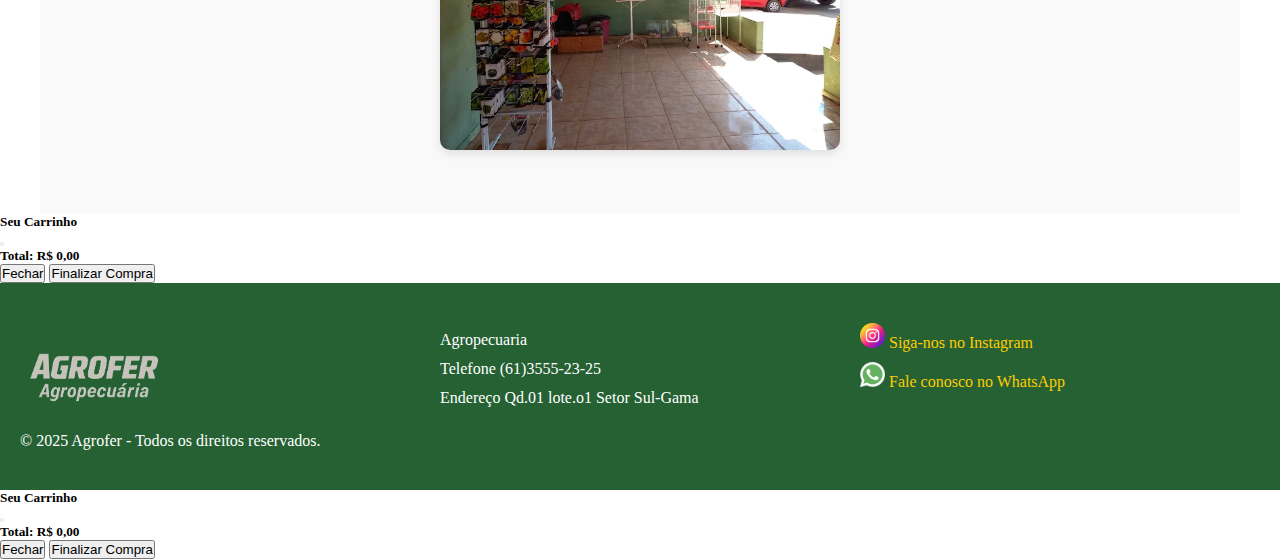
<file: quem-somos.html>
<!DOCTYPE html>
<html lang="pt-br">

<head>
  <meta charset="UTF-8">
  <meta name="viewport" content="width=device-width, initial-scale=1.0">
  <link rel="stylesheet" href="stylo.css">
  <link href="https://cdn.jsdelivr.net/npm/bootstrap@5.3.8/dist/css/bootstrap.min.css" rel="stylesheet"
    integrity="sha384-sRIl4kxILFvY47J16cr9ZwB07vP4J8+LH7qKQnuqkuIAvNWLzeN8tE5YBujZqJLB" crossorigin="anonymous">

  <title>Agrofer</title>
</head>

<body>
   <header>
    <div class="container-header">

      <!-- LOGO -->
      <div class="logo">
        <img src="logo-agropecuaria-removebg-preview.png" alt="logo-agrofer">
      </div>
      <!-- LOGIN / SAIR -->
        <div class="login-sair"> 
          
        <a class="login" href="login.html"> 
        <img src="icons-entrar.png" alt="" class="nav-link" style="width: 20px;">
         
        </a>
        <a class="nav-link disabled" aria-disabled="true"></a>
        <img src="icons-sair.png" alt="" id="logoutBtn" class="nav-link"style="width: 20px;" height="20px">
        <a class="nav-link disabled " aria-disabled="true"></a>
    

      <!-- CARRINHO -->
      <div class="carrinho position-relative" style="cursor:pointer;" onclick="mostrarCarrinho()">
        <img src="carrinho-de-compras.png" alt="carrinho">
        <span 
          id="contador-carrinho" 
          class="position-absolute top-0 start-100 translate-middle badge rounded-pill bg-danger"
          style="display:none;">
          0
        </span>
          </div>
      </div>
       </div>
     

    </div>
    
    <!-- ===================== MENU DE NAVEGAÇÃO ===================== -->
    <!-- ===================== MENU DE NAVEGAÇÃO ===================== -->
<nav class="navbar navbar-expand-lg" style="background-color: #256133;">
  <div class="container">

    <!-- Botão hamburguer -->
    <button class="navbar-toggler border-light" type="button"
      data-bs-toggle="offcanvas"
      data-bs-target="#menuLateral"
      aria-controls="menuLateral"
      aria-label="Abrir menu">
      <span>
        <img src="cardapio.png" style="width: 30px;" alt="icon-nav">
      </span>
    </button>

    <!-- Menu visível em telas grandes -->
    <div class="collapse navbar-collapse justify-content-center d-none d-lg-flex">
      <div class="navbar-nav">
        <a class="nav-link active text-white" href="index.html">INÍCIO</a>
        <a class="nav-link text-white" href="racao.html">RAÇÃO</a>
        <a class="nav-link text-white" href="medicamentos.html">MEDICAMENTOS</a>
        <a class="nav-link text-white" href="servico.html">SERVIÇOS</a>
        <a class="nav-link text-white" href="quem-somos.html">QUEM SOMOS</a>
        <a class="nav-link text-white" href="contatos.html">CONTATOS</a>
      </div>
    </div>

  </div>
</nav>

<!-- ===================== MENU LATERAL (OFFCANVAS) ===================== -->
<div class="offcanvas offcanvas-start text-white" tabindex="-1" id="menuLateral"
     aria-labelledby="menuLateralLabel" style="background-color: #256133; width: 230px;">
  <div class="offcanvas-header border-bottom border-light">
    <h5 class="offcanvas-title fw-bold" id="menuLateralLabel">Menu</h5>
    <button type="button" class="btn-close btn-close-white" data-bs-dismiss="offcanvas" aria-label="Fechar"></button>
  </div>
  <div class="offcanvas-body">
    <ul class="navbar-nav">
      <li><a class="nav-link text-white" href="index.html">INÍCIO</a></li>
      <li><a class="nav-link text-white" href="racao.html">RAÇÃO</a></li>
      <li><a class="nav-link text-white" href="medicamentos.html">MEDICAMENTOS</a></li>
      <li><a class="nav-link text-white" href="servico.html">SERVIÇOS</a></li>
      <li><a class="nav-link text-white" href="quem-somos.html">QUEM SOMOS</a></li>
      <li><a class="nav-link text-white" href="contatos.html">CONTATOS</a></li>
    </ul>
  </div>
</div>

  </header>

  

  <section class="servicos">
  
    <div class="quem-somos">
      <h2 class="quem-somos">Nossa Loja </h2>
<p class="quem-somos">Na Agrofer, nossa paixão pelos animais é o que nos move todos os dias. Atuamos com dedicação, cuidado e responsabilidade, oferecendo produtos de qualidade e serviços que garantem o bem-estar e a saúde dos pets.

Nosso compromisso vai além de vendas: buscamos construir uma relação de confiança com cada cliente, entendendo as necessidades de cada animal e proporcionando soluções completas, desde rações e medicamentos até serviços especializados. Entre nossos serviços, destacamos o banho e tosa, realizado por profissionais experientes, garantindo higiene, conforto e cuidado, deixando seu pet saudável e feliz.</p>

    </div>
    <div class="img-quem-somos"><img src="nossa-loja.png" alt="banho-tosa"></div>
    <div class="img-quem-somos"><img src="nossa-loja2.png" alt="banho-tosa"></div>
    <div class="img-quem-somos"><img src="nossa-loja3.png" alt="banho-tosa"></div>
  </section>
 




<div class="modal fade" id="carrinhoModal" tabindex="-1" aria-labelledby="carrinhoModalLabel" aria-hidden="true">
  <div class="modal-dialog">
    <div class="modal-content">
      <div class="modal-header">
        <h5 class="modal-title" id="carrinhoModalLabel">Seu Carrinho</h5>
        <button type="button" class="btn-close" data-bs-dismiss="modal" aria-label="Close"></button>
      </div>
      <div class="modal-body">
        <ul id="lista-carrinho" class="list-group">
          </ul>
        <h5 class="mt-3">Total: <span id="total-carrinho">R$ 0,00</span></h5>
      </div>
      <div class="modal-footer">
        <button type="button" class="btn btn-secondary" data-bs-dismiss="modal">Fechar</button>
        <button type="button" class="btn btn-primary">Finalizar Compra</button>
      </div>
    </div>
  </div>
</div>



<footer class="footer">
  <div class="logo-footer">
    <img src="logo-agropecuaria-removebg-preview.png" alt="logo-footer">
      <p>&copy; 2025 Agrofer - Todos os direitos reservados.</p>
  </div>
  <div class="descricao-footer">
    <p>Agropecuaria</p>
    <p>Telefone (61)3555-23-25</p>
    <p>Endereço Qd.01 lote.o1 Setor Sul-Gama</p>
    <p></p>
    <p></p>
  </div>
   <div class="sociais-footer">
   <a href="https://www.instagram.com/seuusuario/" target="_blank">
 <img src="instagram.png" alt="instagram" style="width: 25px;"> Siga-nos no Instagram
</a>
<a href="https://wa.me/61992311257" target="_blank">
 <img src="whatsapp.png" style="width: 25px;"> Fale conosco no WhatsApp
</a>
  </div>

</footer>
<!-- =================== MODAL DO CARRINHO =================== -->
<div class="modal fade" id="carrinhoModal" tabindex="-1" aria-labelledby="carrinhoModalLabel" aria-hidden="true">
  <div class="modal-dialog">
    <div class="modal-content">
      <div class="modal-header">
        <h5 class="modal-title" id="carrinhoModalLabel">Seu Carrinho</h5>
        <button type="button" class="btn-close" data-bs-dismiss="modal" aria-label="Fechar"></button>
      </div>
      <div class="modal-body">
        <ul id="lista-carrinho" class="list-group"></ul>
        <h5 class="mt-3">Total: <span id="total-carrinho">R$ 0,00</span></h5>
      </div>
      <div class="modal-footer">
        <button type="button" class="btn btn-secondary" data-bs-dismiss="modal">Fechar</button>
        <button type="button" class="btn btn-primary">Finalizar Compra</button>
      </div>
    </div>
  </div>
</div>
<script src="modal.js"></script>
<script type="module" src="script.js"></script>
  <script src="https://cdn.jsdelivr.net/npm/bootstrap@5.3.8/dist/js/bootstrap.bundle.min.js"
    integrity="sha384-FKyoEForCGlyvwx9Hj09JcYn3nv7wiPVlz7YYwJrWVcXK/BmnVDxM+D2scQbITxI"
    crossorigin="anonymous"></script>
</body>

</html>
</file>
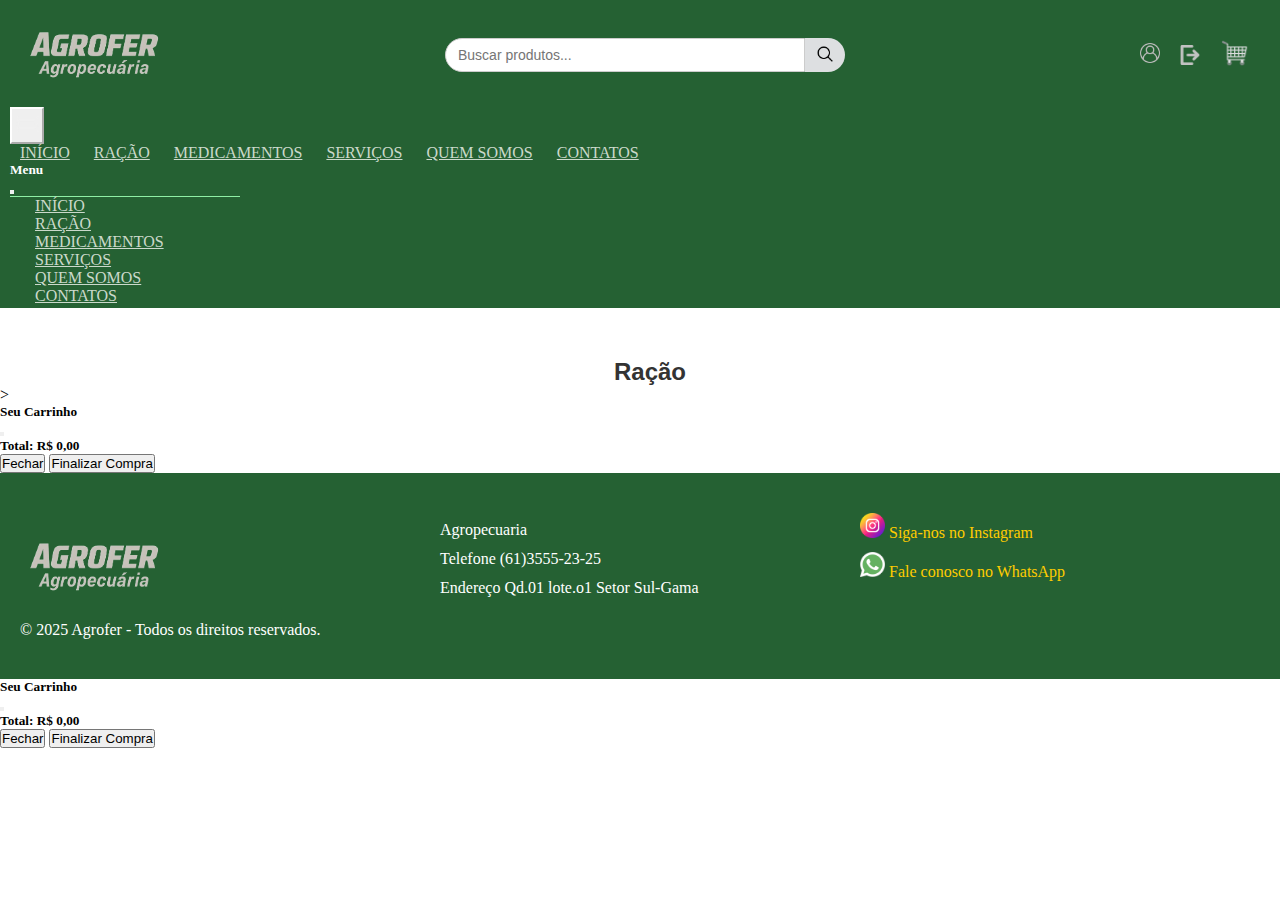
<file: racao.html>
<!DOCTYPE html>
<html lang="pt-br">

<head>
  <meta charset="UTF-8">
  <meta name="viewport" content="width=device-width, initial-scale=1.0">
  <link rel="stylesheet" href="stylo.css">
  <link href="https://cdn.jsdelivr.net/npm/bootstrap@5.3.8/dist/css/bootstrap.min.css" rel="stylesheet"
    integrity="sha384-sRIl4kxILFvY47J16cr9ZwB07vP4J8+LH7qKQnuqkuIAvNWLzeN8tE5YBujZqJLB" crossorigin="anonymous">

  <title>Agrofer</title>
</head>

<body>
  <header>
    <div class="container-header">

      <!-- LOGO -->
      <div class="logo">
        <img src="logo-agropecuaria-removebg-preview.png" alt="logo-agrofer">
      </div>

      <!-- CAMPO DE PESQUISA -->
      <div class="campo-pesquisa">
        <form id="form-pesquisa">
          <input type="search" id="busca" placeholder="Buscar produtos...">
          <button type="submit"><img src="lupa.png" width="20" alt="lupa"></button>
        </form>
        <ul id="resultados"></ul> <!-- Resultados da busca -->
      </div>

      <!-- LOGIN / SAIR -->
        <div class="login-sair"> 
          
        <a class="login" href="login.html"> 
        <img src="icons-entrar.png" alt="" class="nav-link" style="width: 20px;">
         
        </a>
        <a class="nav-link disabled" aria-disabled="true"></a>
        <img src="icons-sair.png" alt="" id="logoutBtn" class="nav-link"style="width: 20px;" height="20px">
        <a class="nav-link disabled " aria-disabled="true"></a>
    

      <!-- CARRINHO -->
      <div class="carrinho position-relative" style="cursor:pointer;" onclick="mostrarCarrinho()">
        <img src="carrinho-de-compras.png" alt="carrinho">
        <span 
          id="contador-carrinho" 
          class="position-absolute top-0 start-100 translate-middle badge rounded-pill bg-danger"
          style="display:none;">
          0
        </span>
          </div>
      </div>
       </div>
     

    </div>
    
    <!-- ===================== MENU DE NAVEGAÇÃO ===================== -->
    <!-- ===================== MENU DE NAVEGAÇÃO ===================== -->
<nav class="navbar navbar-expand-lg" style="background-color: #256133;">
  <div class="container">

    <!-- Botão hamburguer -->
    <button class="navbar-toggler border-light" type="button"
      data-bs-toggle="offcanvas"
      data-bs-target="#menuLateral"
      aria-controls="menuLateral"
      aria-label="Abrir menu">
      <span>
        <img src="cardapio.png" style="width: 30px;" alt="icon-nav">
      </span>
    </button>

    <!-- Menu visível em telas grandes -->
    <div class="collapse navbar-collapse justify-content-center d-none d-lg-flex">
      <div class="navbar-nav">
        <a class="nav-link active text-white" href="index.html">INÍCIO</a>
        <a class="nav-link text-white" href="racao.html">RAÇÃO</a>
        <a class="nav-link text-white" href="medicamentos.html">MEDICAMENTOS</a>
        <a class="nav-link text-white" href="servico.html">SERVIÇOS</a>
        <a class="nav-link text-white" href="quem-somos.html">QUEM SOMOS</a>
        <a class="nav-link text-white" href="contatos.html">CONTATOS</a>
      </div>
    </div>

  </div>
</nav>

<!-- ===================== MENU LATERAL (OFFCANVAS) ===================== -->
<div class="offcanvas offcanvas-start text-white" tabindex="-1" id="menuLateral"
     aria-labelledby="menuLateralLabel" style="background-color: #256133; width: 230px;">
  <div class="offcanvas-header border-bottom border-light">
    <h5 class="offcanvas-title fw-bold" id="menuLateralLabel">Menu</h5>
    <button type="button" class="btn-close btn-close-white" data-bs-dismiss="offcanvas" aria-label="Fechar"></button>
  </div>
  <div class="offcanvas-body">
    <ul class="navbar-nav">
      <li><a class="nav-link text-white" href="index.html">INÍCIO</a></li>
      <li><a class="nav-link text-white" href="racao.html">RAÇÃO</a></li>
      <li><a class="nav-link text-white" href="medicamentos.html">MEDICAMENTOS</a></li>
      <li><a class="nav-link text-white" href="servico.html">SERVIÇOS</a></li>
      <li><a class="nav-link text-white" href="quem-somos.html">QUEM SOMOS</a></li>
      <li><a class="nav-link text-white" href="contatos.html">CONTATOS</a></li>
    </ul>
  </div>
</div>

  </header>

 

<!--CARDS  DE PRODUTOS-->

<!--<section class="produtos">
  <h2 class="produtos">Ração  >>></h2>
  <div class="container my-5">
    <div class="row row-cols-1 row-cols-md-3 g-4">
      
    </div>
  </div>
</section>-->
<section class="produtos">
  <h2 class="produtos">Ração</h2>
  <div class="container my-5">
    <div id="produtos-container" class="row row-cols-1 row-cols-md-3 g-4"></div>>
      <!-- Medicamentos vão aparecer aqui -->
    </div>
  </div>
</section>

<div class="modal fade" id="carrinhoModal" tabindex="-1" aria-labelledby="carrinhoModalLabel" aria-hidden="true">
  <div class="modal-dialog">
    <div class="modal-content">
      <div class="modal-header">
        <h5 class="modal-title" id="carrinhoModalLabel">Seu Carrinho</h5>
        <button type="button" class="btn-close" data-bs-dismiss="modal" aria-label="Close"></button>
      </div>
      <div class="modal-body">
        <ul id="lista-carrinho" class="list-group">
          </ul>
        <h5 class="mt-3">Total: <span id="total-carrinho">R$ 0,00</span></h5>
      </div>
      <div class="modal-footer">
        <button type="button" class="btn btn-secondary" data-bs-dismiss="modal">Fechar</button>
        <button type="button" class="btn btn-primary">Finalizar Compra</button>
      </div>
    </div>
  </div>
</div>



<footer class="footer">
  <div class="logo-footer">
    <img src="logo-agropecuaria-removebg-preview.png" alt="logo-footer">
    <p>&copy; 2025 Agrofer - Todos os direitos reservados.</p>
  </div>
  <div class="descricao-footer">
    <p>Agropecuaria</p>
    <p>Telefone (61)3555-23-25</p>
    <p>Endereço Qd.01 lote.o1 Setor Sul-Gama</p>
    <p></p>
    <p></p>
  </div>
   <div class="sociais-footer">
   <a href="https://www.instagram.com/seuusuario/" target="_blank">
 <img src="instagram.png" alt="instagram" style="width: 25px;"> Siga-nos no Instagram
</a>
<a href="https://wa.me/61992311257" target="_blank">
 <img src="whatsapp.png" style="width: 25px;"> Fale conosco no WhatsApp
</a>
  </div>

</footer>
<!-- =================== MODAL DO CARRINHO =================== -->
<div class="modal fade" id="carrinhoModal" tabindex="-1" aria-labelledby="carrinhoModalLabel" aria-hidden="true">
  <div class="modal-dialog">
    <div class="modal-content">
      <div class="modal-header">
        <h5 class="modal-title" id="carrinhoModalLabel">Seu Carrinho</h5>
        <button type="button" class="btn-close" data-bs-dismiss="modal" aria-label="Fechar"></button>
      </div>
      <div class="modal-body">
        <ul id="lista-carrinho" class="list-group"></ul>
        <h5 class="mt-3">Total: <span id="total-carrinho">R$ 0,00</span></h5>
      </div>
      <div class="modal-footer">
        <button type="button" class="btn btn-secondary" data-bs-dismiss="modal">Fechar</button>
        <button type="button" class="btn btn-primary">Finalizar Compra</button>
      </div>
    </div>
  </div>
</div>
<script src="modal.js"></script>
<script type="module" src="script.js"></script>
  <script src="https://cdn.jsdelivr.net/npm/bootstrap@5.3.8/dist/js/bootstrap.bundle.min.js"
    integrity="sha384-FKyoEForCGlyvwx9Hj09JcYn3nv7wiPVlz7YYwJrWVcXK/BmnVDxM+D2scQbITxI"
    crossorigin="anonymous"></script>

    
</body>

</html>
</file>
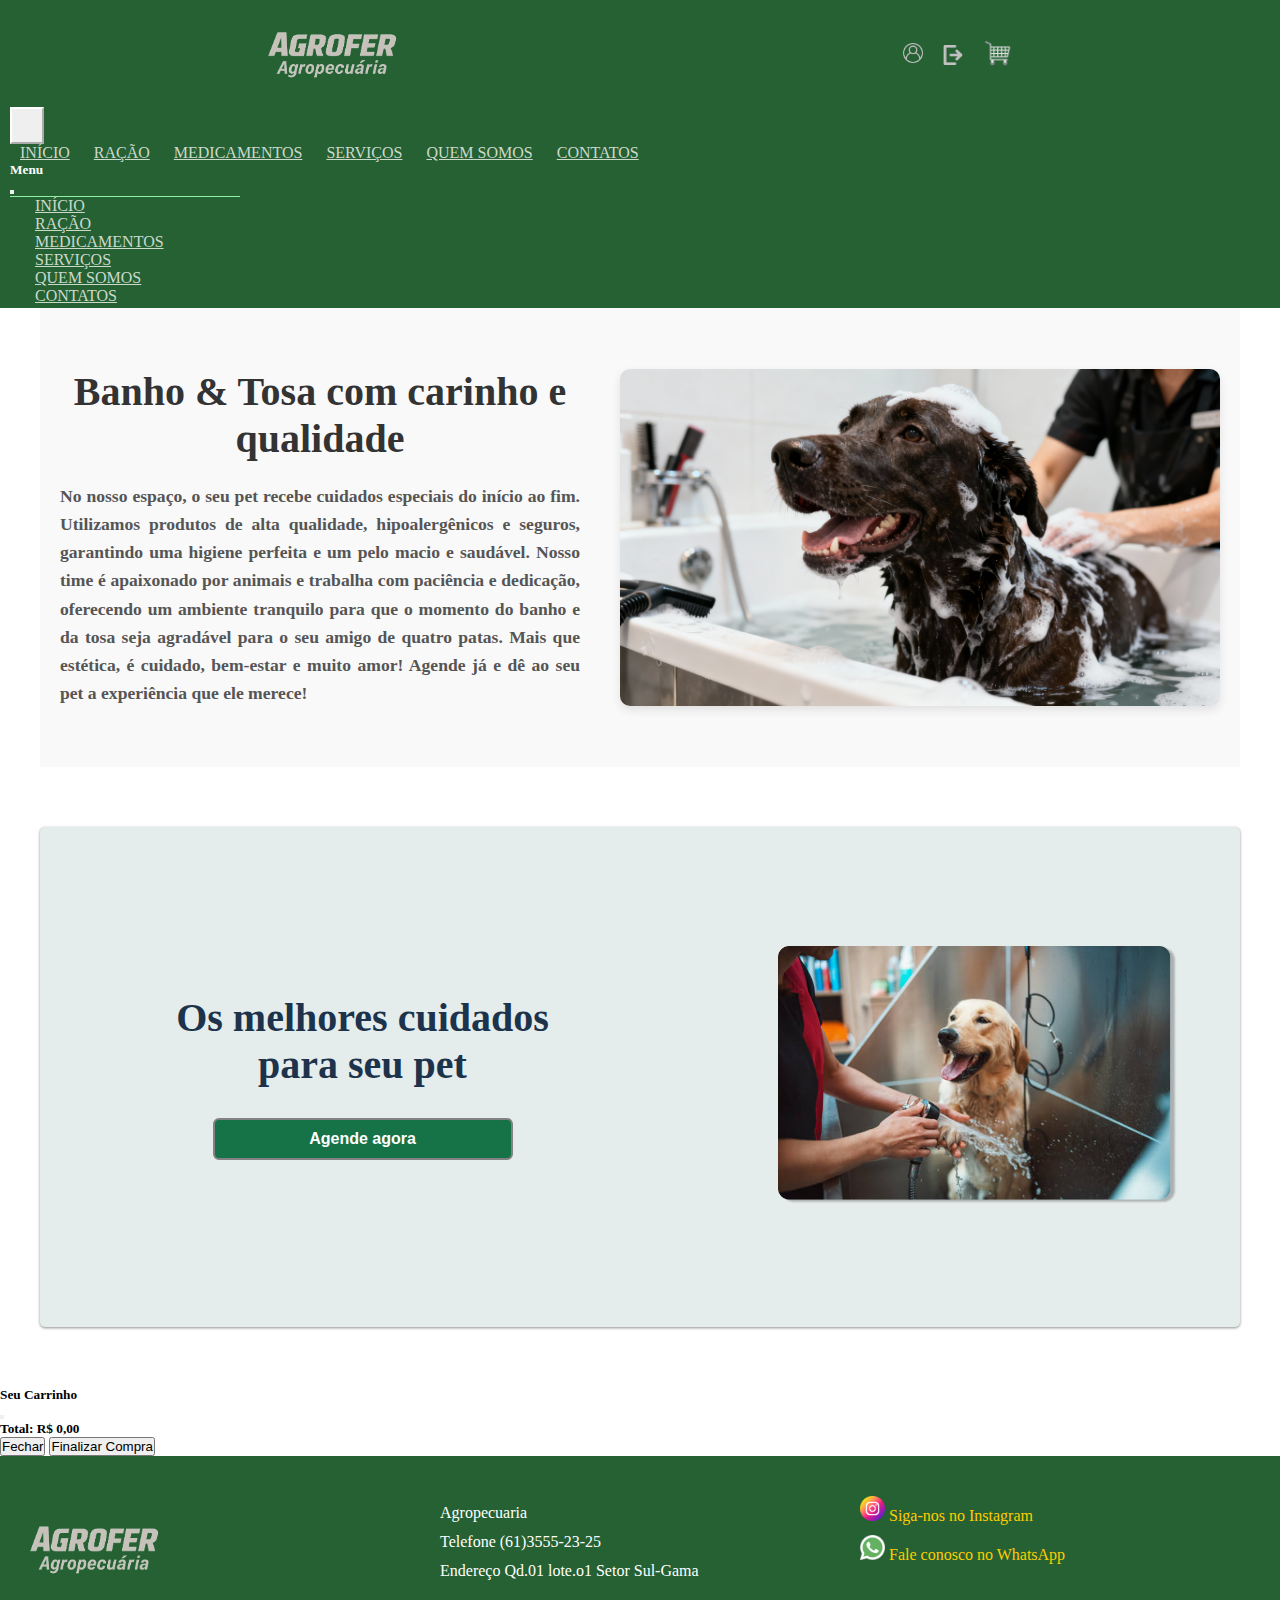
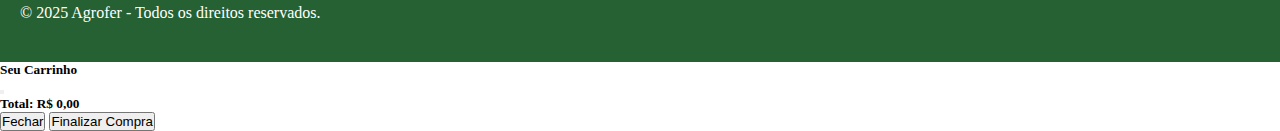
<file: servico.html>
<!DOCTYPE html>
<html lang="pt-br">

<head>
  <meta charset="UTF-8">
  <meta name="viewport" content="width=device-width, initial-scale=1.0">
  <link rel="stylesheet" href="stylo.css">
  <link href="https://cdn.jsdelivr.net/npm/bootstrap@5.3.8/dist/css/bootstrap.min.css" rel="stylesheet"
    integrity="sha384-sRIl4kxILFvY47J16cr9ZwB07vP4J8+LH7qKQnuqkuIAvNWLzeN8tE5YBujZqJLB" crossorigin="anonymous">

  <title>Agrofer</title>
</head>

<body>
   <header>
    <div class="container-header">

      <!-- LOGO -->
      <div class="logo">
        <img src="logo-agropecuaria-removebg-preview.png" alt="logo-agrofer">
      </div>
      <!-- LOGIN / SAIR -->
        <div class="login-sair"> 
          
        <a class="login" href="login.html"> 
        <img src="icons-entrar.png" alt="" class="nav-link" style="width: 20px;">
         
        </a>
        <a class="nav-link disabled" aria-disabled="true"></a>
        <img src="icons-sair.png" alt="" id="logoutBtn" class="nav-link"style="width: 20px;" height="20px">
        <a class="nav-link disabled " aria-disabled="true"></a>
    

      <!-- CARRINHO -->
      <div class="carrinho position-relative" style="cursor:pointer;" onclick="mostrarCarrinho()">
        <img src="carrinho-de-compras.png" alt="carrinho">
        <span 
          id="contador-carrinho" 
          class="position-absolute top-0 start-100 translate-middle badge rounded-pill bg-danger"
          style="display:none;">
          0
        </span>
          </div>
      </div>
       </div>
     

    </div>
    
    <!-- ===================== MENU DE NAVEGAÇÃO ===================== -->
    <!-- ===================== MENU DE NAVEGAÇÃO ===================== -->
<nav class="navbar navbar-expand-lg" style="background-color: #256133;">
  <div class="container">

    <!-- Botão hamburguer -->
    <button class="navbar-toggler border-light" type="button"
      data-bs-toggle="offcanvas"
      data-bs-target="#menuLateral"
      aria-controls="menuLateral"
      aria-label="Abrir menu">
      <span>
        <img src="cardapio.png" style="width: 30px;" alt="icon-nav">
      </span>
    </button>

    <!-- Menu visível em telas grandes -->
    <div class="collapse navbar-collapse justify-content-center d-none d-lg-flex">
      <div class="navbar-nav">
        <a class="nav-link active text-white" href="index.html">INÍCIO</a>
        <a class="nav-link text-white" href="racao.html">RAÇÃO</a>
        <a class="nav-link text-white" href="medicamentos.html">MEDICAMENTOS</a>
        <a class="nav-link text-white" href="servico.html">SERVIÇOS</a>
        <a class="nav-link text-white" href="quem-somos.html">QUEM SOMOS</a>
        <a class="nav-link text-white" href="contatos.html">CONTATOS</a>
      </div>
    </div>

  </div>
</nav>

<!-- ===================== MENU LATERAL (OFFCANVAS) ===================== -->
<div class="offcanvas offcanvas-start text-white" tabindex="-1" id="menuLateral"
     aria-labelledby="menuLateralLabel" style="background-color: #256133; width: 230px;">
  <div class="offcanvas-header border-bottom border-light">
    <h5 class="offcanvas-title fw-bold" id="menuLateralLabel">Menu</h5>
    <button type="button" class="btn-close btn-close-white" data-bs-dismiss="offcanvas" aria-label="Fechar"></button>
  </div>
  <div class="offcanvas-body">
    <ul class="navbar-nav">
      <li><a class="nav-link text-white" href="index.html">INÍCIO</a></li>
      <li><a class="nav-link text-white" href="racao.html">RAÇÃO</a></li>
      <li><a class="nav-link text-white" href="medicamentos.html">MEDICAMENTOS</a></li>
      <li><a class="nav-link text-white" href="servico.html">SERVIÇOS</a></li>
      <li><a class="nav-link text-white" href="quem-somos.html">QUEM SOMOS</a></li>
      <li><a class="nav-link text-white" href="contatos.html">CONTATOS</a></li>
    </ul>
  </div>
</div>

  </header>

  

  <section class="servicos">
  
    <div class="text-servicos">
      <h2 class="h2-servicos">Banho & Tosa com carinho e qualidade </h2>
<p class="paragrafo-servicos">No nosso espaço, o seu pet recebe cuidados especiais do início ao fim.
Utilizamos produtos de alta qualidade, hipoalergênicos e seguros, garantindo uma higiene perfeita e um pelo macio e saudável.

Nosso time é apaixonado por animais e trabalha com paciência e dedicação, oferecendo um ambiente tranquilo para que o momento do banho e da tosa seja agradável para o seu amigo de quatro patas.

Mais que estética, é cuidado, bem-estar e muito amor!

Agende já e dê ao seu pet a experiência que ele merece!</p>

    </div>
    <div class="img-servicos"><img src="Cachorro Escuro Banho e Tosa (1).jpg" alt="banho-tosa"></div>
  </section>
 
<!--BANHO E TOSA AGENDAMENTOS -->
<section class="banho-tosa">
  <div class="agendamentos-tosa">
    <div class="h2-botao-agenda">
<h2>Os melhores cuidados <br>para seu pet</h2>
  <button id="agendar">Agende agora</button>

<!-- Calendly de agendamento de  banho tosa -->
<link href="https://assets.calendly.com/assets/external/widget.css" rel="stylesheet">
<script src="https://assets.calendly.com/assets/external/widget.js" type="text/javascript" async></script>
<!--logica do agendamneto-->
<script>
  document.getElementById("agendar").addEventListener("click", function() {
    Calendly.initPopupWidget({
      url: 'https://calendly.com/agrofer/30min'
    });
    return false; // evita comportamento padrão
  });
</script>
</div>
<div class="imagem-agenda"><img src="banho-tosa.png" alt=""></div>
  </div>

</section>
</section>


<div class="modal fade" id="carrinhoModal" tabindex="-1" aria-labelledby="carrinhoModalLabel" aria-hidden="true">
  <div class="modal-dialog">
    <div class="modal-content">
      <div class="modal-header">
        <h5 class="modal-title" id="carrinhoModalLabel">Seu Carrinho</h5>
        <button type="button" class="btn-close" data-bs-dismiss="modal" aria-label="Close"></button>
      </div>
      <div class="modal-body">
        <ul id="lista-carrinho" class="list-group">
          </ul>
        <h5 class="mt-3">Total: <span id="total-carrinho">R$ 0,00</span></h5>
      </div>
      <div class="modal-footer">
        <button type="button" class="btn btn-secondary" data-bs-dismiss="modal">Fechar</button>
        <button type="button" class="btn btn-primary">Finalizar Compra</button>
      </div>
    </div>
  </div>
</div>



<footer class="footer">
  <div class="logo-footer">
    <img src="logo-agropecuaria-removebg-preview.png" alt="logo-footer">
      <p>&copy; 2025 Agrofer - Todos os direitos reservados.</p>
  </div>
  <div class="descricao-footer">
    <p>Agropecuaria</p>
    <p>Telefone (61)3555-23-25</p>
    <p>Endereço Qd.01 lote.o1 Setor Sul-Gama</p>
    <p></p>
    <p></p>
  </div>
 <div class="sociais-footer">
   <a href="https://www.instagram.com/seuusuario/" target="_blank">
 <img src="instagram.png" alt="instagram" style="width: 25px;"> Siga-nos no Instagram
</a>
<a href="https://wa.me/61992311257" target="_blank">
 <img src="whatsapp.png" style="width: 25px;"> Fale conosco no WhatsApp
</a>
  </div>

</footer>
<!-- =================== MODAL DO CARRINHO =================== -->
<div class="modal fade" id="carrinhoModal" tabindex="-1" aria-labelledby="carrinhoModalLabel" aria-hidden="true">
  <div class="modal-dialog">
    <div class="modal-content">
      <div class="modal-header">
        <h5 class="modal-title" id="carrinhoModalLabel">Seu Carrinho</h5>
        <button type="button" class="btn-close" data-bs-dismiss="modal" aria-label="Fechar"></button>
      </div>
      <div class="modal-body">
        <ul id="lista-carrinho" class="list-group"></ul>
        <h5 class="mt-3">Total: <span id="total-carrinho">R$ 0,00</span></h5>
      </div>
      <div class="modal-footer">
        <button type="button" class="btn btn-secondary" data-bs-dismiss="modal">Fechar</button>
        <button type="button" class="btn btn-primary">Finalizar Compra</button>
      </div>
    </div>
  </div>
</div>
<script src="modal.js"></script>
<script type="module" src="script.js"></script>
  <script src="https://cdn.jsdelivr.net/npm/bootstrap@5.3.8/dist/js/bootstrap.bundle.min.js"
    integrity="sha384-FKyoEForCGlyvwx9Hj09JcYn3nv7wiPVlz7YYwJrWVcXK/BmnVDxM+D2scQbITxI"
    crossorigin="anonymous"></script>
</body>

</html>
</file>
<file: pagamentos.css>
body {
    font-family: Arial, sans-serif;
    background-color: #f5f5f5;
    display: flex;
    justify-content: center;
    align-items: center;
    height: 100vh;
}

.payment-container {
    background-color: #fff;
    padding: 30px;
    border-radius: 12px;
    box-shadow: 0 4px 12px rgba(0, 0, 0, 0.1);
    width: 350px;
}

h2 {
    text-align: center;
    margin-bottom: 20px;
}

label {
    display: block;
    margin-top: 15px;
    margin-bottom: 5px;
    font-weight: bold;
}

input[type="text"],
input[type="number"],
input[type="month"],
input[type="password"] {
    width: 100%;
    padding: 10px;
    border-radius: 6px;
    border: 1px solid #ccc;
    box-sizing: border-box;
}

button {
    margin-top: 20px;
    width: 100%;
    padding: 12px;
    background-color: #4CAF50;
    color: white;
    border: none;
    border-radius: 8px;
    font-size: 16px;
    cursor: pointer;
}

button:hover {
    background-color: #45a049;
}
</file>
<file: stylo.css>
/* Reset básico */
* {
  margin: 0;
  padding: 0;
  box-sizing: border-box;
}
html, body {
  width: 100%;
  overflow-x: hidden; /* remove rolagem horizontal */
}

header {
  background-color: #256133;
  padding: 3px 10px; /* menos padding = header mais baixo */
  width: 100%;
}

.container-header {
  display: flex;
  align-items: center;
  justify-content: space-around;
  flex-wrap: wrap;
}

/* Logo */
.logo img {
  height: 100px;
  width: 150px;
  margin-left: 10px;
  
}

.login-sair {
  display: flex;
  align-items: center;
  justify-content: center;
  color: #dddfe1;
  font-size: 1rem;
  font-weight: bold;
  gap: 10px;
  width: 150px;
 
}


a.login{
  text-decoration: none;
}

a.login:hover{
  text-decoration: none;
  color: #25d366;
}


/* Campo de pesquisa */
.campo-pesquisa {
  flex: 1;
  display: flex;
  justify-content: center;
  margin: 10px 20px;
}

.campo-pesquisa form {
  display: flex;
  width: 100%;
  max-width: 400px;
}

.campo-pesquisa input[type="search"] {
  flex: 1;
  padding: 8px 12px;
  border: 1px solid #ccc;
  border-radius: 25px 0 0 25px;
  font-size: 14px;
}

.campo-pesquisa button {
  width: 40px;
  border: none;
  background: #dddfe1;
  color: #fff;
  border-radius: 0 25px 25px 0;
  cursor: pointer;
}

.campo-pesquisa button:hover {
  background: #bcd5e7;
}


/* carrinho */

.carrinho img {
  
  cursor: pointer;
  height: 25px;
  width: 25px;
  
}

.carrinho img {
  height: 30px;
  width: 30px;
}

/*watzapp-flutuante*/
.whatsapp-float {
  position: fixed;
  width: 60px;
  height: 60px;
  bottom: 20px; /* distância do rodapé */
  right: 20px;  /* distância da lateral direita */
  background-color: #25d366;
  border-radius: 50%;
  display: flex;
  align-items: center;
  justify-content: center;
  box-shadow: 0 4px 10px rgba(0,0,0,0.2);
  z-index: 1000;
  transition: transform 0.2s;
}

.whatsapp-float:hover {
  transform: scale(1.1); /* efeito de zoom ao passar o mouse */
}

.whatsapp-float img {
  width: 35px;
  height: 35px;
}
/* ============ MENU LATERAL OFFCANVAS ============ */
.offcanvas {
  width: 5px;
  background-color: #256133; /* mesma cor do header */
  color: #fff;
  transition: all 0.3s ease-in-out;
}

.offcanvas-header {
  border-bottom: 1px solid #8fefa5; /* linha verde clara */
}

/* Links do menu lateral */
.offcanvas .nav-link {
  color: #dddfe1;
  font-weight: 500;
  padding: 10px 15px;
  transition: background-color 0.3s ease, color 0.3s ease;
  border-radius: 5px;
}

.offcanvas .nav-link:hover {
  background-color: #198754; /* verde mais claro */
  color: #ffffff;
}

/* Botão hamburguer */
.navbar-toggler {
  border-color: #fff;
}

.navbar-toggler img {
  filter: brightness(100%);
  transition: transform 0.2s ease;
}

.navbar-toggler:hover img {
  transform: scale(1.1);
}

/* Logo e links grandes */
.navbar-nav .nav-link {
  color: #cbd9cb;
  font-weight: 500;
  margin: 0 10px;
}

.navbar-nav .nav-link:hover {
  color: #8fefa5;
}



.carrossel{
margin-top: 1px;

}

#carouselExampleRide .carousel-inner {
  width: 100%;
  height: 400px; /* altura desejada para desktop */
  margin: 0;
}

#carouselExampleRide .carousel-item img {
  width: 100%;
  height: auto;
  object-fit: cover; /* cobre o espaço sem deformar */
  box-shadow: 0px 0px 6px rgb(10, 10, 10);
}


.produtos{
  margin-top: 50px;
}
/*estilizaçao de cards de produtos*/
h2.produtos{
  margin-left: 20px;
  color: #333;
  text-align: center;
  font-family: 'Lucida Sans', 'Lucida Sans Regular', 'Lucida Grande', 'Lucida Sans Unicode', Geneva, Verdana, sans-serif;
  font-weight: bold;
  

}

.card {
  box-shadow: 0px 0px 2px black;
  width: 100%;           /* ocupa 100% do espaço da coluna */
  max-width: 250px;      /* nunca ultrapassa 250px */
  margin: auto;          /* centraliza quando tiver espaço sobrando */
  display: flex;
  flex-direction: column;
  justify-content: center;
  align-items: center;
}

img.card-img-top {
  height: 100px;
  margin-top: 20px;

}
.card:hover{
  box-shadow: 0px 0px 4px rgb(4, 90, 20) ;
}
.card img{
  width: 100px;
}
.card-body{
  display: flex;
  flex-direction: column;
  justify-content: center;
  align-items: center;

}

/*AGENDAMENTO BANHO E TOSA */
/* ======== Seção banho-tosa ======== */
.banho-tosa {
  width: 100%;
  padding: 60px 20px;
  display: flex;
  justify-content: center;
  align-items: center;
}

.agendamentos-tosa {
  background-color: #e4ecec;
  max-width: 1200px;
  width: 100vw;
  height: 500px;
  display: flex;
  justify-content: space-between;
  align-items: center; /* centraliza verticalmente esquerda e direita */
  gap: 30px;
  border-radius: 5px;
  box-shadow: 0px 1px 3px rgb(143, 142, 142);
}

/* ======== Esquerda: título e botão ======== */
.h2-botao-agenda {
  flex: 1 1 50%;
  text-align: center; /* deixa o h2 centralizado */
  width: 400px;
  
}

.h2-botao-agenda h2 {
  font-size: 2.5rem;
  font-weight: 700;
  color: #1c334b;
  margin-bottom: 30px;
  
}

.h2-botao-agenda button {
  display: block;       /* vira bloco */
  width: 100%;          /* ocupa a largura toda */
  max-width: 300px;     /* opcional: limita a largura máxima */
  margin: 0 auto;       /* centraliza */
  padding: 10px;
  font-size: 1rem;
  font-weight: bold;
  border: 2px solid rgb(131, 130, 130);
  border-radius: 6px;
  background-color: #157347;
  color: #fff;
  cursor: pointer;
  transition: background-color 0.3s ease;
}

.h2-botao-agenda button:hover {
 background-color:  rgb(4, 90, 20) ;
}


/*  Direita: imagem de agendamento  */
.imagem-agenda {
  flex: 1 1 40%;
  text-align: center;
}

.imagem-agenda img {
  max-width: 400px;
  height: auto;
  border-radius: 8px;
}
/* Footer  */
.footer {
  background-color: #256133; /* cor de fundo */
  color: #fff;
  padding: 40px 20px;
  width: 100%;
  display: flex;
  justify-content: space-between;
  flex-wrap: wrap; /* permite responsividade */
  gap: 20px;
  align-items: flex-start;
}

.footer div {
  flex: 1 1 30%; /* cada coluna ocupa até 30% */
  min-width: 250px;
}

.logo-footer img {
  max-width: 150px;
  height: auto;
}

.descricao-footer p {
  margin: 5px 0;
  line-height: 1.5;
}

.sociais-footer a {
  display: block;
  color: #ffcc00; /* cor chamativa para links */
  text-decoration: none;
  margin-bottom: 10px;
  transition: color 0.3s ease;
}

.sociais-footer a:hover {
  color: #ffffff;
}

/* ESTILIZAÇAO DE PAGINA SERVIÇOS-BANHO E TOSA */
.servicos {
  width: 100%;
  max-width: 1200px; /* limita largura máxima em telas grandes */
  margin: 0 auto; /* centraliza */
  padding: 60px 20px; /* respiro interno */
  display: flex;
  justify-content: center;
  align-items: center;
  gap: 40px;
  flex-wrap: wrap; /* evita quebra ruim em telas pequenas */
  background: #f9f9f9;
  box-sizing: border-box; /* evita somar padding na largura */
}


.text-servicos {
  flex: 1 1 400px; /* ocupa espaço flexível, mínimo 400px */
  max-width: 600px;
  font-weight: bold;
}

.h2-servicos {
  font-size: 2.5rem;
  font-weight: bold;
  margin-bottom: 20px;
  text-align: center;
  color: #333;
}

.paragrafo-servicos {
  font-size: 1.1rem;
  line-height: 1.6; /* espaçamento entre linhas para leitura */
  color: #555;
  text-align: justify;
}

.img-servicos img {
  max-width: 100%;
  height: auto;
  border-radius: 10px;
  box-shadow: 0 4px 10px rgba(0,0,0,0.1);
  display: block; /* evita pequenos "vazamentos" */
}


.img-servicos img {
  max-width: 600px;
  height: auto;
  border-radius: 10px; /* cantos arredondados */
  box-shadow: 0 4px 10px rgba(0,0,0,0.1); /* sombra suave */
}

/*ESTILIZAÇAO DE QUEM SOMOS */

.quem-somos {
  background-color: #f5f5f5; /* fundo suave */
  padding: 60px 20px;
  text-align: center;
  font-family: 'Segoe UI', Tahoma, Geneva, Verdana, sans-serif;
  color: #333;
}

.quem-somos h2 {
  font-size: 2.5rem;
  font-weight: bold;
  margin-bottom: 20px;
  text-align: center;
  color: #333;
  
}

.quem-somos p {
  font-size: 1.1rem;
  font-weight: bold;
  line-height: 1.8;
  max-width: 800px;
  margin: 0 auto 20px auto;
 
}
.img-quem-somos img {
  max-width: 400px;
  height: auto;
  border-radius: 10px; /* cantos arredondados */
  box-shadow: 0 4px 10px rgba(0,0,0,0.1); /* sombra suave */
}
/* Responsividades dos cardes */
@media (min-width: 992px) {
  .card {
    max-width: 280px; /* um pouco maior */
  }
}

/* Tablets */
@media (max-width: 991px) {
  .card {
    max-width: 220px;
  }
}

/* Celulares */
@media (max-width: 576px) {
  .card {
    max-width: 100%; /* ocupa a largura toda */
  }
}


/* Responsividade */
@media (max-width: 992px) {
  .quem-somos h2 {
    font-size: 2rem;
  }

  .quem-somos p {
    font-size: 1rem;
    padding: 0 15px;
  }
}

@media (max-width: 576px) {
  .quem-somos h2 {
    font-size: 1.8rem;
  }

  .quem-somos p {
    font-size: 0.95rem;
  }
}


/* Responsividade serviços */
@media (max-width: 768px) {
  .servicos {
    flex-direction: column;
    text-align: center;
    padding: 40px 15px; /* menos padding no mobile */
  }

  .h2-servicos {
    font-size: 1.6rem;
    text-align: center;
  }

  .paragrafo-servicos {
    font-size: 1rem;
    text-align: center;
  }

  .img-servicos {
    margin-top: 20px;
    width: 100%;
  }
}


/* Responsividade */
@media (max-width: 768px) {
  .container-header {
    flex-direction: row;
    align-items: center;
  }

  .campo-pesquisa {
    margin: 10px 0;
  }

  
  
  /* Navegaçao*/
@media (max-width: 768px) {
  .menu-principal ul {
    flex-direction: column;
    align-items: center;
  }

  .menu-principal li {
    margin: 5px 0;
  }
}



/* Responsividade */
@media (max-width: 992px) {
  #carouselExampleRide .carousel-inner {
    height: 250px; /* altura em tablets */
  
  }
}

@media (max-width: 1160px) {
  #carouselExampleRide .carousel-inner img {
    height: auto; /* telas grandes*/
    
  
  }
}


@media (max-width: 768px) {
  #carouselExampleRide .carousel-inner {
    height: 200px; /* altura em celulares grandes */
  }
}

@media (max-width: 576px) {
  #carouselExampleRide .carousel-inner {
    height: 150px; /* altura em celulares pequenos */
    
  }
}
/* Responsividade banho e tosa */
@media (max-width: 768px) {
  .agendamentos-tosa {
    flex-direction: column;
    text-align: center;
  }

  .h2-bostao-agenda {
    flex: 1 1 100%;
  }

  .h2-bostao-agenda h2 {
    font-size: 1.5rem;
  }

  .h2-bostao-agenda button {
    margin-top: 15px;
  }

  .imagem-agenda {
    flex: 1 1 100%;
    margin-top: 20px;
   
  }
   .imagem-agenda img{
    width: 200px;
    height: 200px;
   
  }
}

/* Responsividade  footer */
@media (max-width: 768px) {
  .footer {
    flex-direction: column;
    text-align: center;
    align-items: center;
  }

  .footer div {
    flex: 1 1 100%;
    margin-bottom: 20px;
  }

  .logo-footer img {
    max-width: 120px;
  }
}
}
</file>
